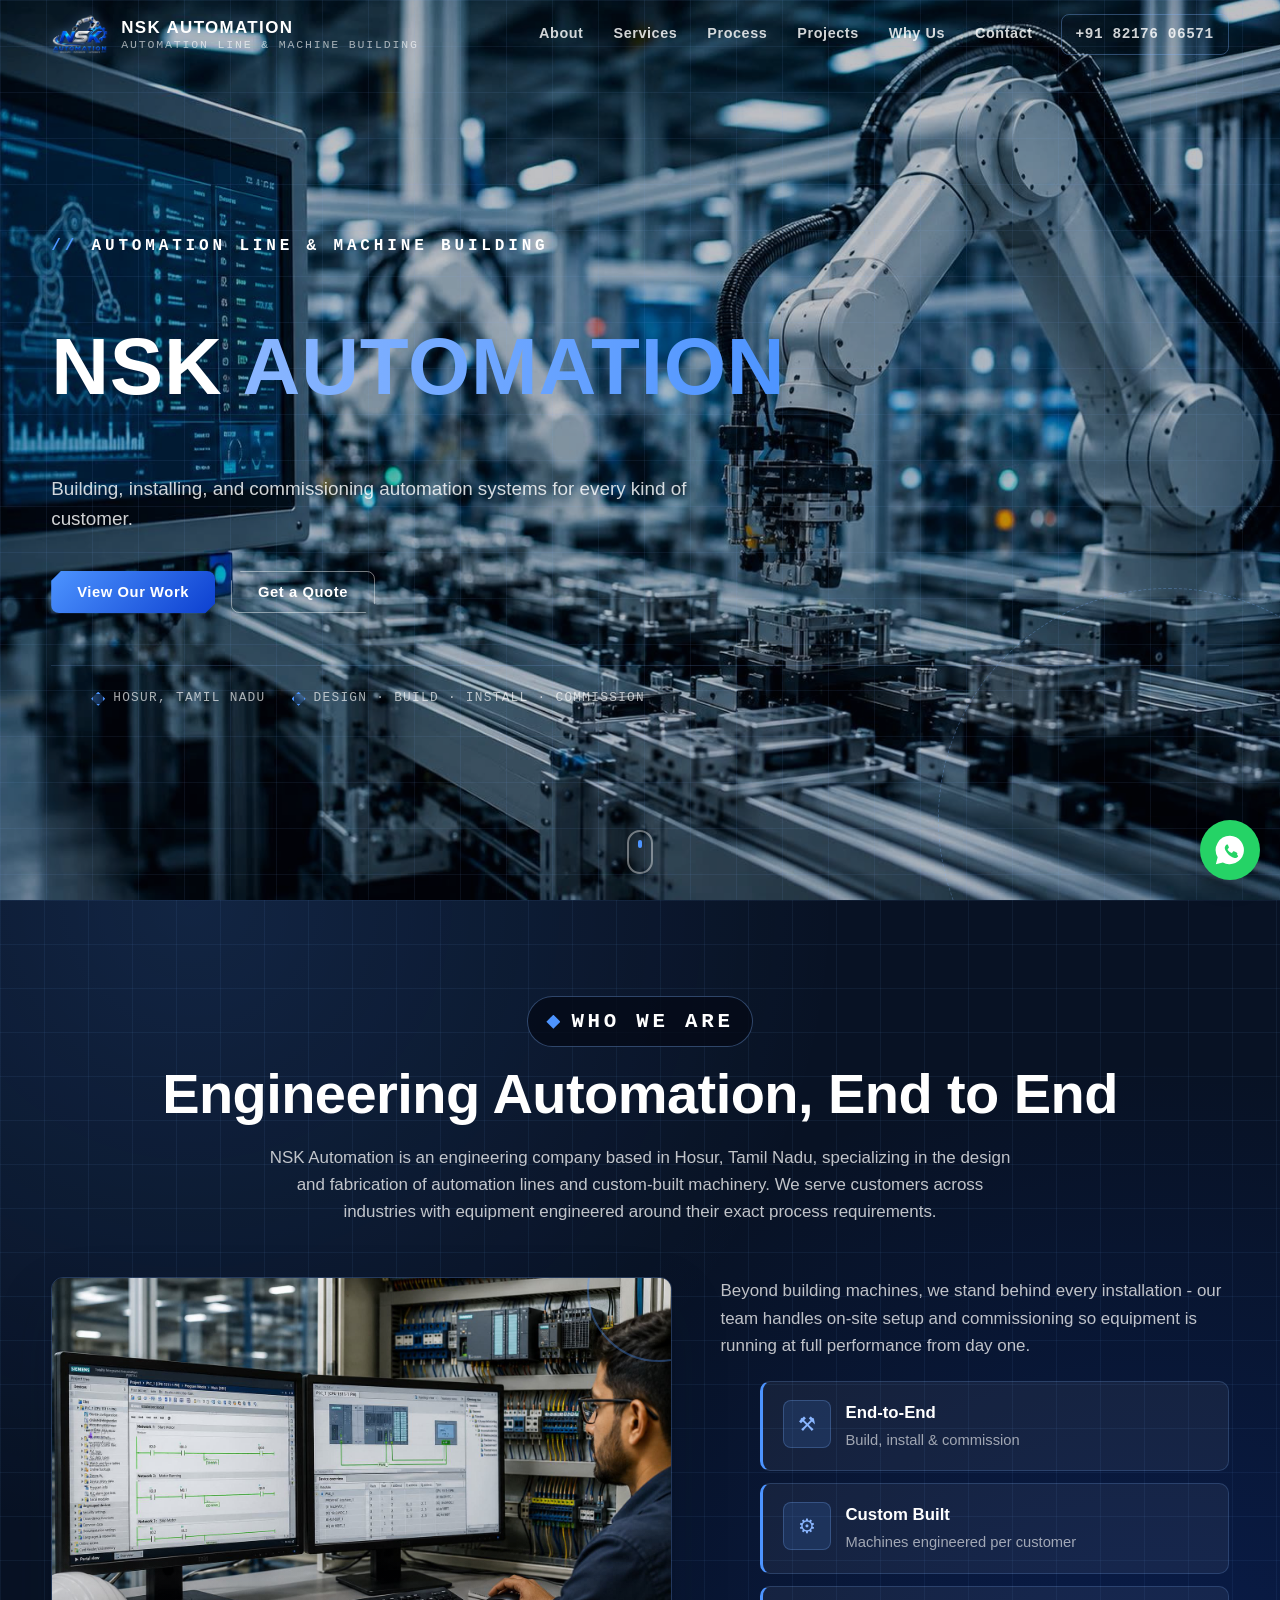
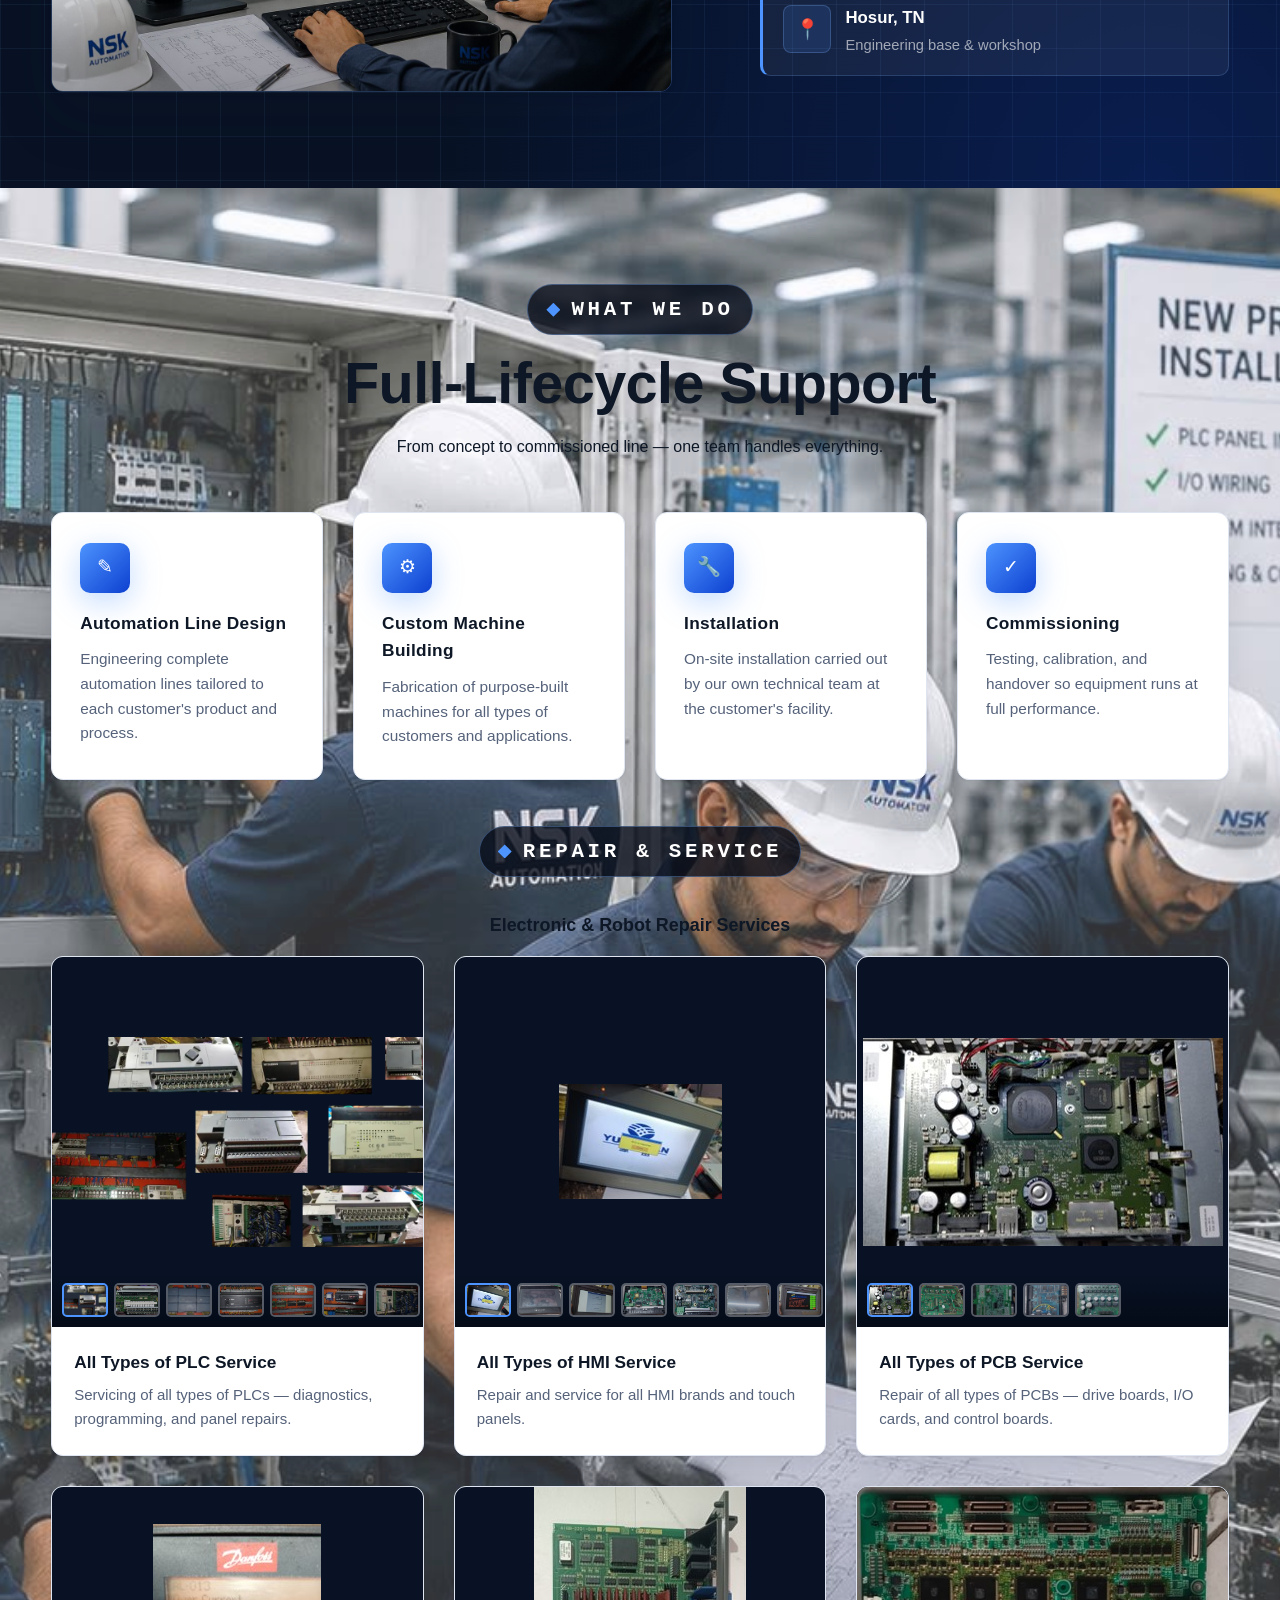
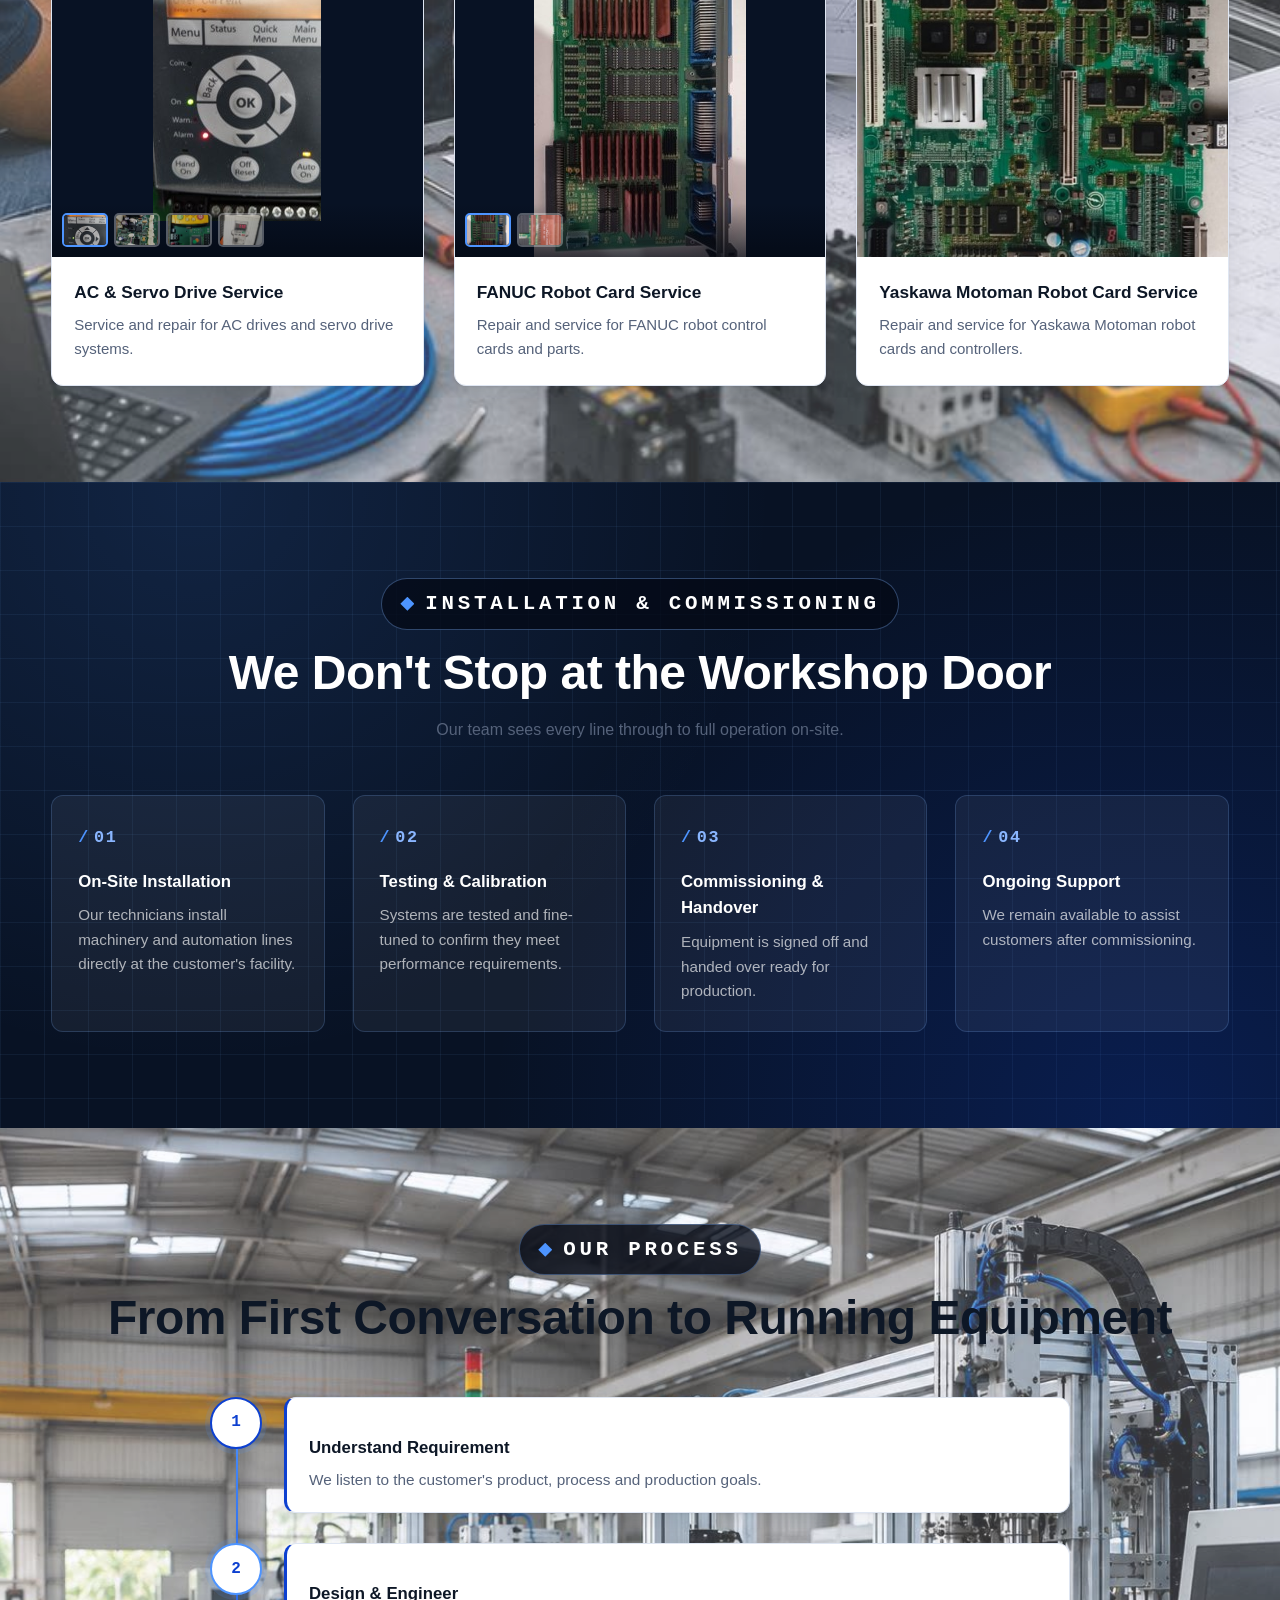
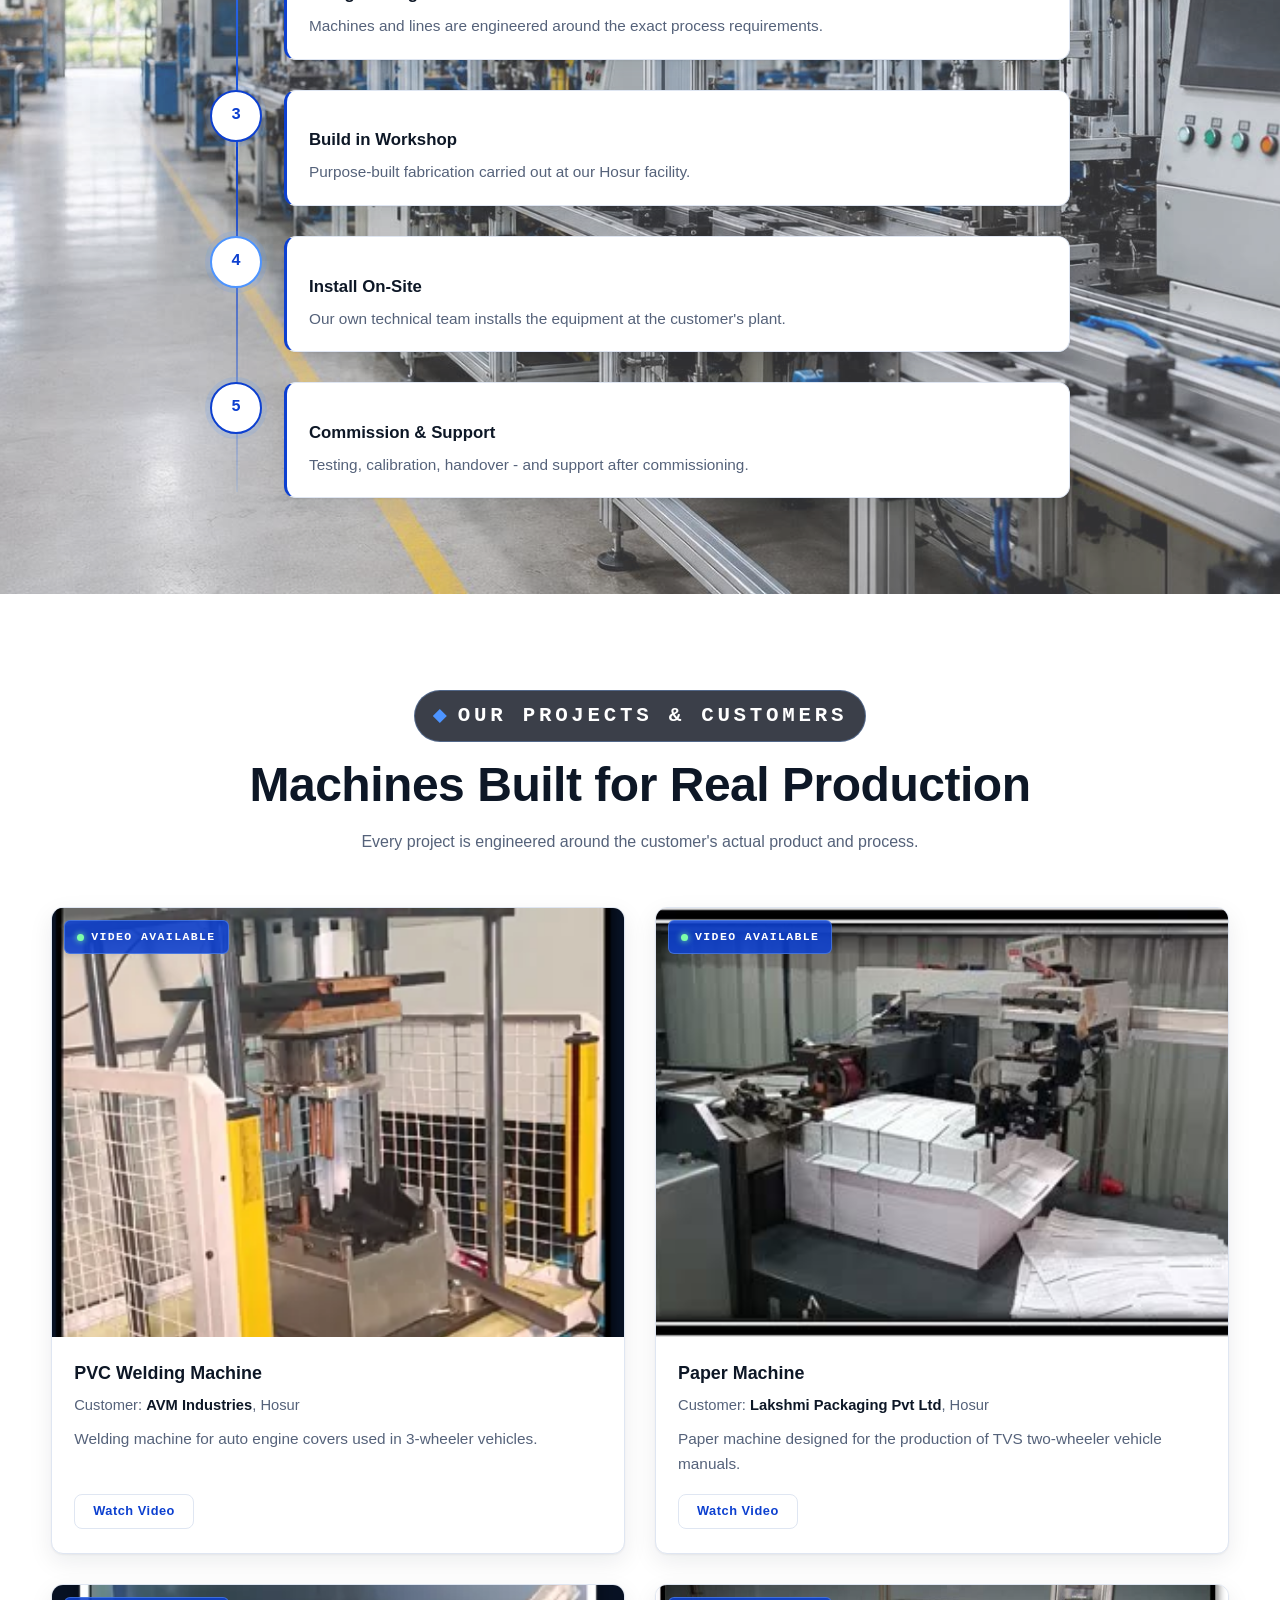
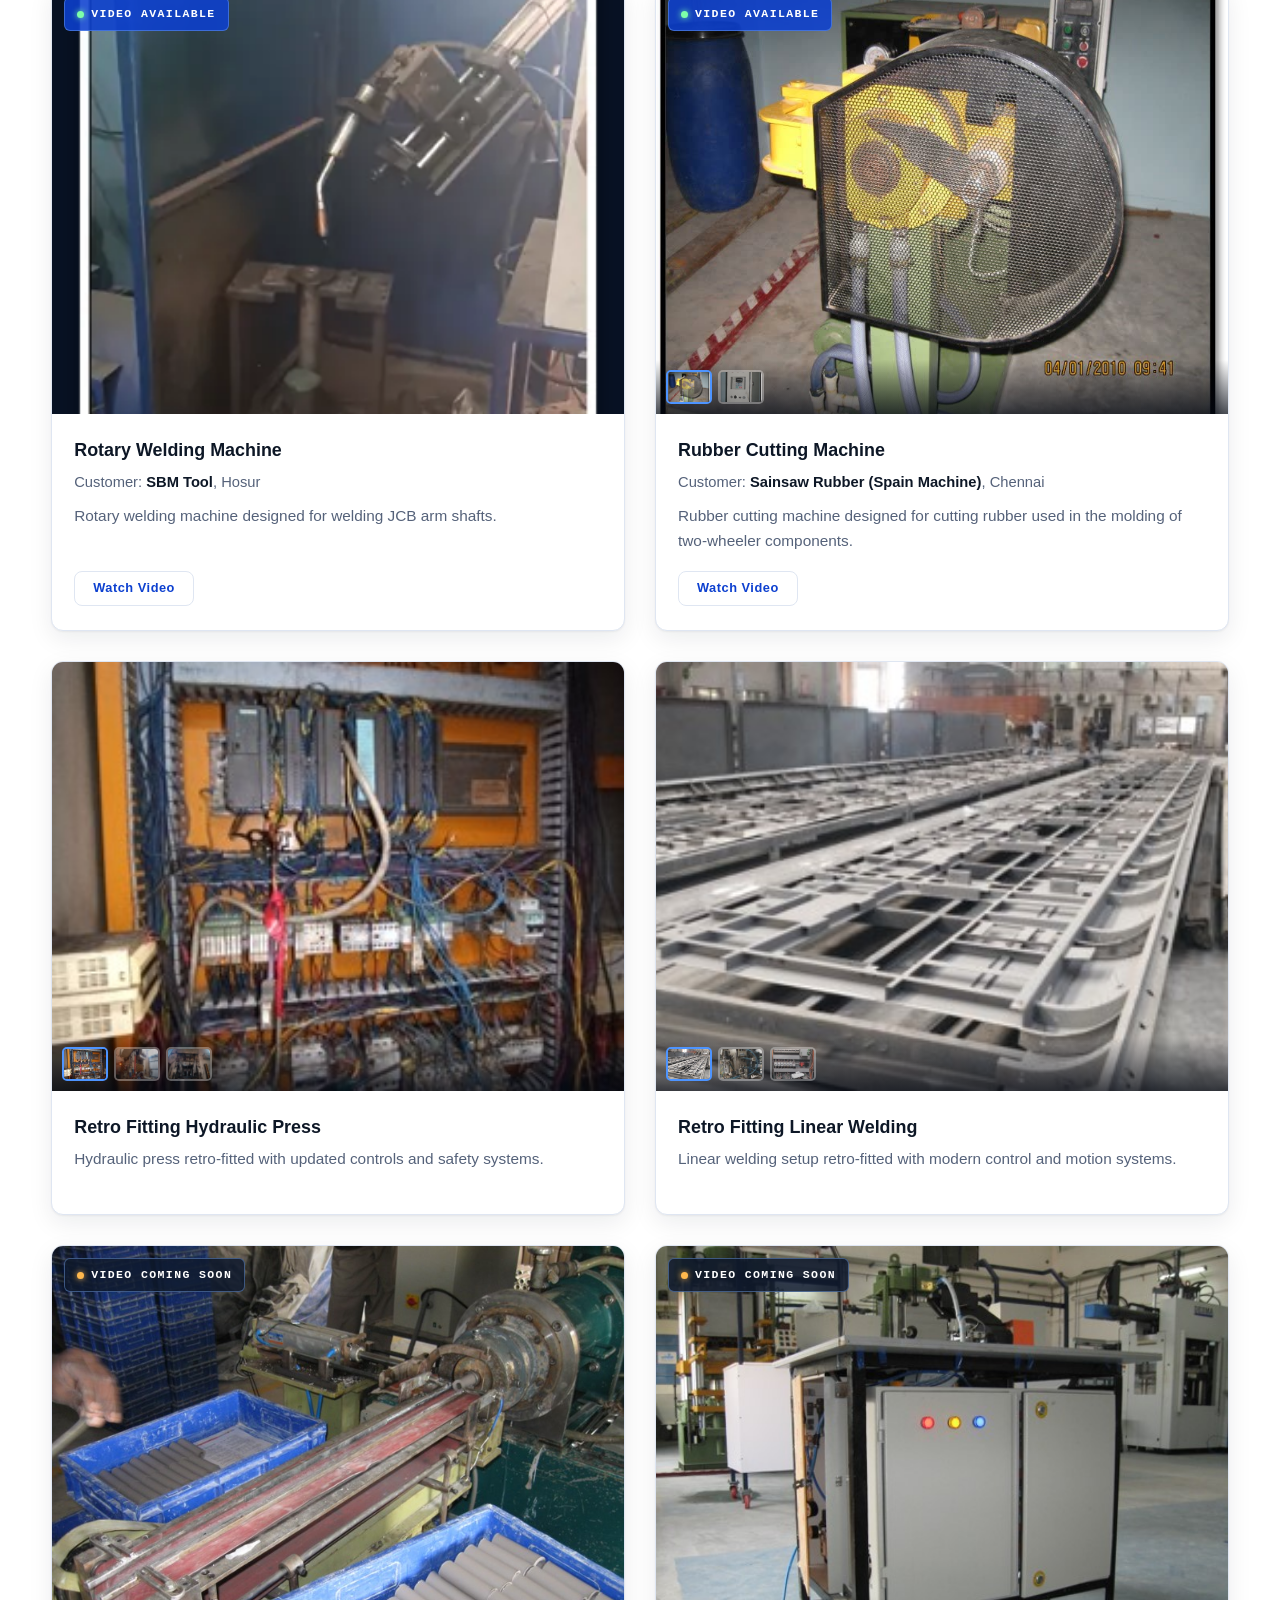
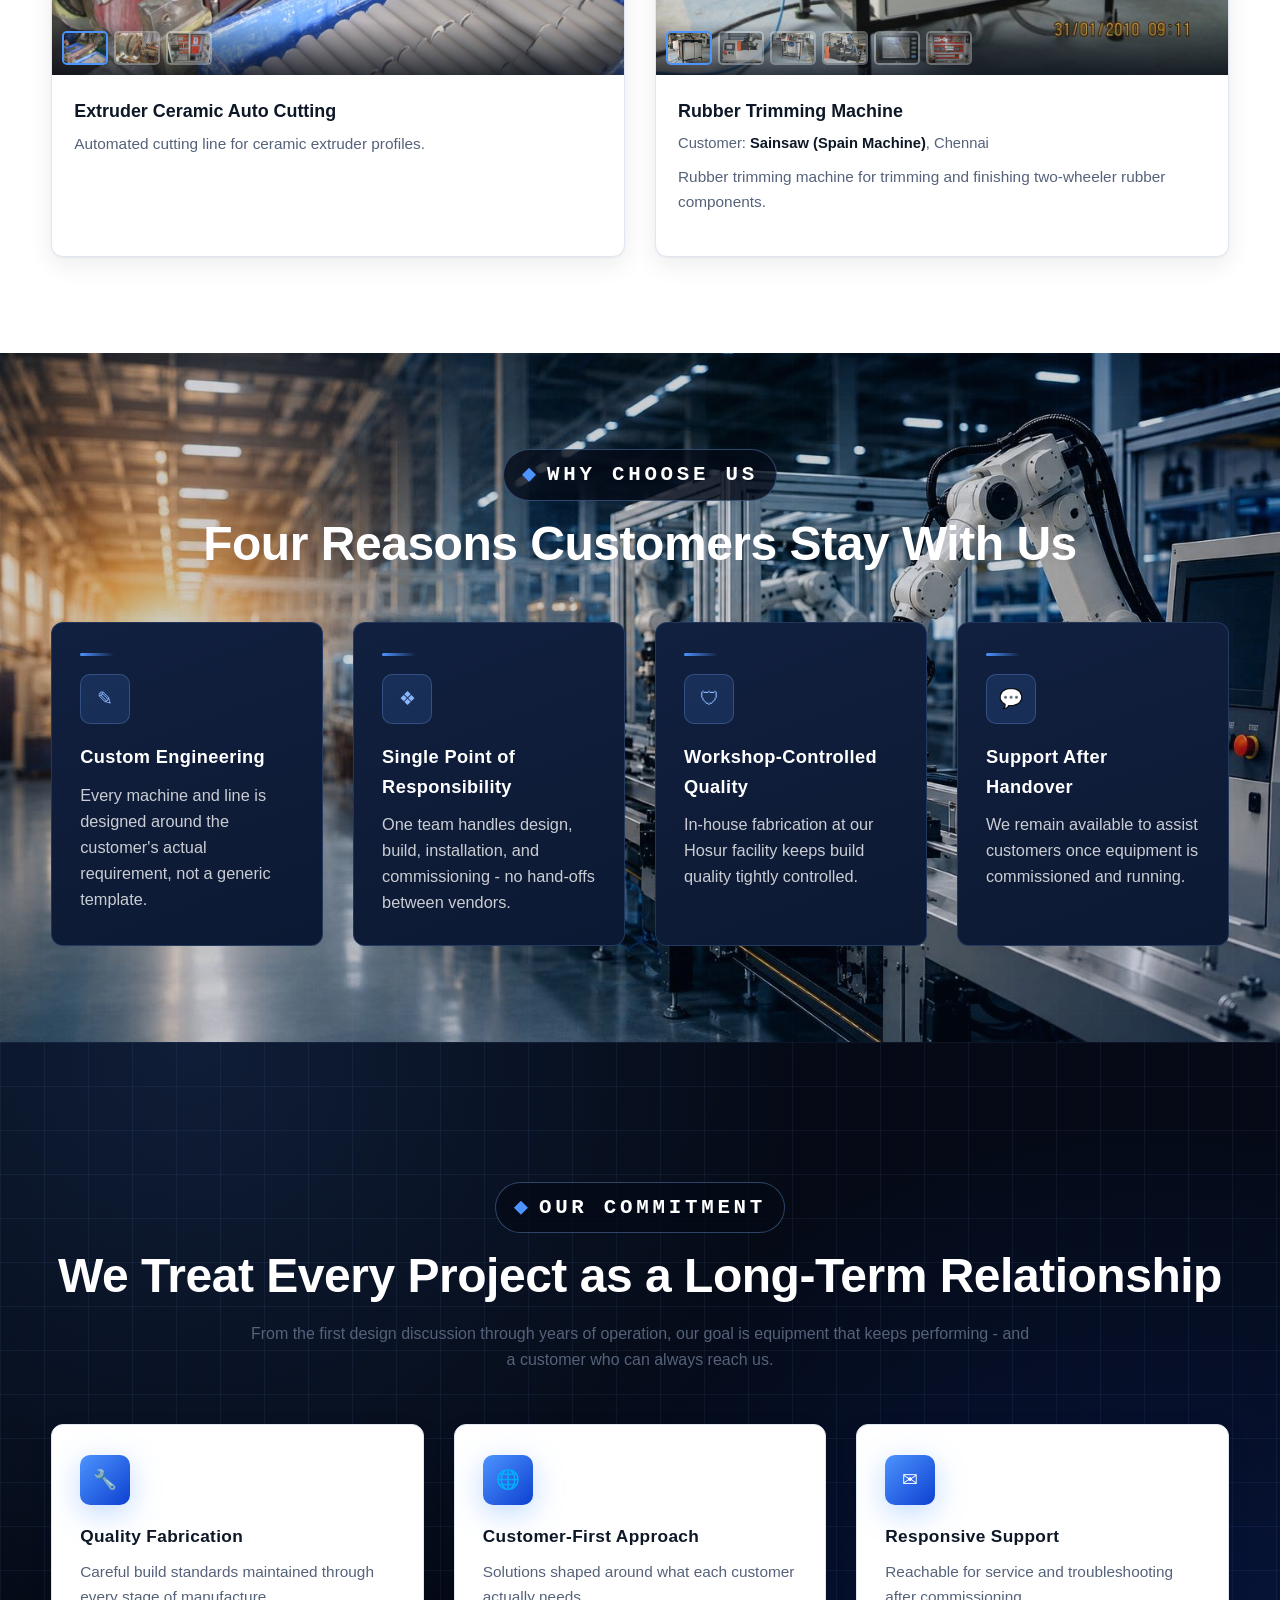
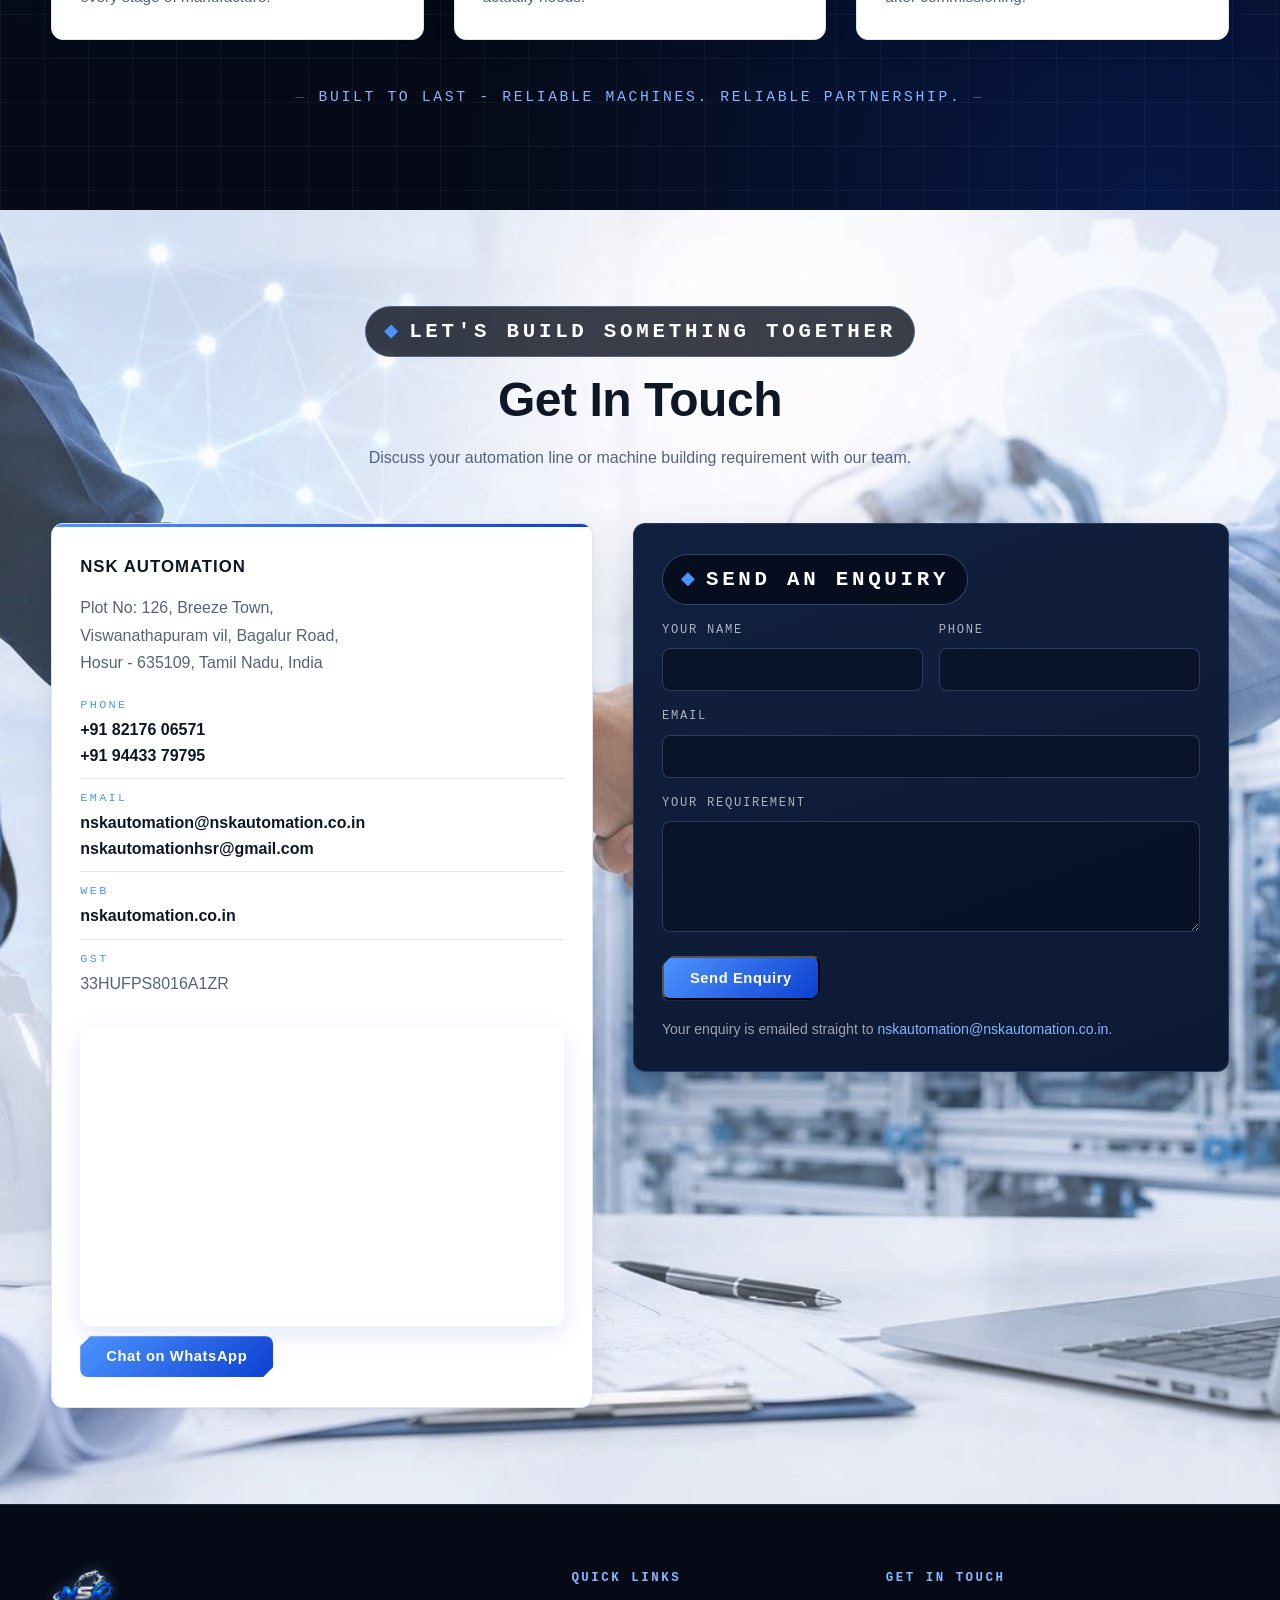
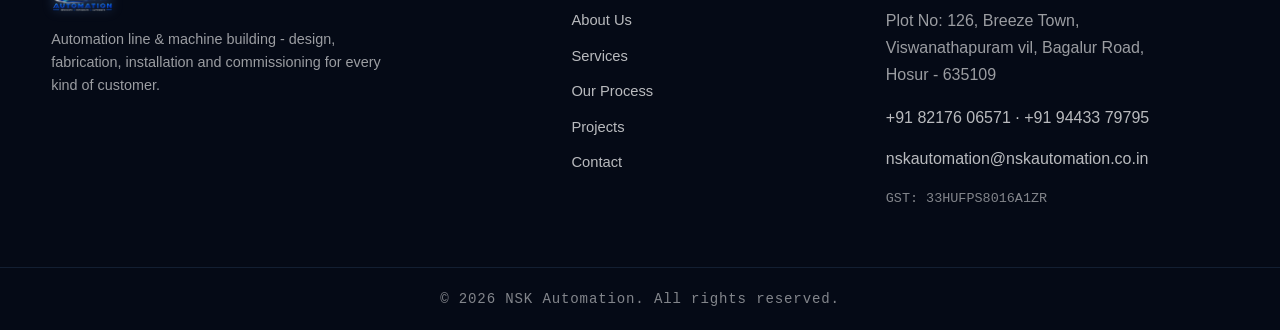
<file: index.html>
﻿<!DOCTYPE html>
<html lang="en">
<head>
  <meta charset="UTF-8">
  <meta name="viewport" content="width=device-width, initial-scale=1.0">
  <title>NSK Automation | Automation Line &amp; Machine Building - Hosur</title>
  <meta name="description" content="NSK Automation, Hosur - design, build, install and commission automation lines and custom machines: CNC &amp; robotic automation, PVC welding, rotary welding, paper machines and more.">
  <meta name="theme-color" content="#0d40d0">
  <link rel="canonical" href="https://www.nskautomation.co.in/">
  <link rel="icon" type="image/x-icon" href="favicon.ico">
  <link rel="apple-touch-icon" href="apple-touch-icon.png">
  <meta property="og:type" content="website">
  <meta property="og:title" content="NSK Automation | Automation Line &amp; Machine Building - Hosur">
  <meta property="og:description" content="NSK Automation, Hosur - design, build, install and commission automation lines and custom machines: CNC &amp; robotic automation, PVC welding, rotary welding, paper machines and more.">
  <meta property="og:image" content="https://www.nskautomation.co.in/assets/images/og-image.jpg">
  <meta property="og:url" content="https://www.nskautomation.co.in/">
  <meta property="og:site_name" content="NSK Automation">
  <meta name="twitter:card" content="summary_large_image">
  <script type="application/ld+json">
  {
    "@context": "https://schema.org",
    "@type": "LocalBusiness",
    "name": "NSK Automation",
    "url": "https://www.nskautomation.co.in",
    "logo": "https://www.nskautomation.co.in/assets/images/logo.webp",
    "description": "Automation line & machine building - design, fabrication, installation and commissioning for every kind of customer.",
    "telephone": ["+918217606571", "+919443379795"],
    "email": "nskautomation@nskautomation.co.in",
    "address": {
      "@type": "PostalAddress",
      "streetAddress": "Plot No: 126, Breeze Town, Viswanathapuram vil, Bagalur Road",
      "addressLocality": "Hosur",
      "addressRegion": "Tamil Nadu",
      "postalCode": "635109",
      "addressCountry": "IN"
    },
    "geo": {
      "@type": "GeoCoordinates",
      "latitude": "12.7365",
      "longitude": "77.8258"
    },
    "taxID": "33HUFPS8016A1ZR"
  }
  </script>
  <link rel="stylesheet" href="css/style.css">
</head>
<body>

  <!-- ============ HEADER ============ -->
  <header class="site-header" id="siteHeader">
    <div class="container header-inner">
      <a href="#home" class="brand" aria-label="NSK Automation home">
        <img class="brand-logo" src="assets/images/logo.webp" alt="NSK Automation logo">
        <span class="brand-text">
          <strong>NSK AUTOMATION</strong>
          <small>Automation Line &amp; Machine Building</small>
        </span>
      </a>
      <nav class="main-nav" id="mainNav" aria-label="Main navigation">
        <a href="#about">About</a>
        <a href="#services">Services</a>
        <a href="#process">Process</a>
        <a href="#projects">Projects</a>
        <a href="#why-us">Why Us</a>
        <a href="#contact">Contact</a>
        <a href="tel:+918217606571" class="nav-phone">+91 82176 06571</a>
      </nav>
      <button class="nav-toggle" id="navToggle" aria-label="Toggle menu">
        <span></span><span></span><span></span>
      </button>
    </div>
  </header>

  <main>

    <!-- ============ HERO ============ -->
<section class="hero" id="home">
      <img class="hero-bg" src="assets/images/hero-bg.jpg" alt="" aria-hidden="true" fetchpriority="high">
      <div class="container hero-inner">
        <p class="hero-kicker">Automation Line &amp; Machine Building</p>
        <h1 class="hero-title">NSK <span>AUTOMATION</span></h1>
        <p class="hero-sub">
          Building, installing, and commissioning automation systems for every kind of customer.
        </p>
        <div class="hero-cta">
          <a href="#projects" class="btn btn-solid">View Our Work</a>
          <a href="#contact" class="btn btn-ghost">Get a Quote</a>
        </div>
        <ul class="hero-meta">
          <li>Hosur, Tamil Nadu</li>
          <li>Design · Build · Install · Commission</li>
        </ul>
      </div>
      <a href="#about" class="hero-scroll" aria-label="Scroll down">
        <span></span>
      </a>
    </section>

    <!-- ============ ABOUT ============ -->
    <section class="section section-dark" id="about">
      <div class="container">
        <div class="section-head reveal">
          <span class="section-tag">Who We Are</span>
          <h2 class="section-title">Engineering Automation, End to End</h2>
          <p class="section-intro" style="max-width:760px;">
            NSK Automation is an engineering company based in Hosur, Tamil Nadu, specializing in the
            design and fabrication of automation lines and custom-built machinery. We serve customers
            across industries with equipment engineered around their exact process requirements.
          </p>
        </div>

        <div class="about-grid">
          <figure class="about-media reveal">
            <img src="assets/images/about-end-to-end.jpg" loading="lazy" decoding="async" alt="NSK Automation engineering automation lines end to end">
          </figure>
          <div class="about-body reveal">
            <p>
              Beyond building machines, we stand behind every installation - our team handles on-site
              setup and commissioning so equipment is running at full performance from day one.
            </p>
            <ul class="about-badges">
              <li>
                <span class="badge-icon">&#9874;</span>
                <div>
                  <strong>End-to-End</strong>
                  <small>Build, install &amp; commission</small>
                </div>
              </li>
              <li>
                <span class="badge-icon">&#9881;</span>
                <div>
                  <strong>Custom Built</strong>
                  <small>Machines engineered per customer</small>
                </div>
              </li>
              <li>
                <span class="badge-icon">&#128205;</span>
                <div>
                  <strong>Hosur, TN</strong>
                  <small>Engineering base &amp; workshop</small>
                </div>
              </li>
            </ul>
          </div>
        </div>
      </div>
    </section>

    <!-- ============ WHAT WE DO ============ -->
<section class="section section-alt" id="services">
      <img class="section-bg" src="assets/images/services-lifecycle.jpg" loading="lazy" decoding="async" alt="" aria-hidden="true">
      <div class="container">
        <div class="section-head reveal">
          <span class="section-tag">What We Do</span>
          <h2 class="section-title">Full-Lifecycle Support</h2>
          <p class="section-intro" style="max-width:760px;">
            From concept to commissioned line — one team handles everything.
          </p>
        </div>

        <div class="card-grid four">
          <article class="card reveal">
            <div class="card-icon">&#9998;</div>
            <h3>Automation Line Design</h3>
            <p>Engineering complete automation lines tailored to each customer's product and process.</p>
          </article>
          <article class="card reveal">
            <div class="card-icon">&#9881;</div>
            <h3>Custom Machine Building</h3>
            <p>Fabrication of purpose-built machines for all types of customers and applications.</p>
          </article>
          <article class="card reveal">
            <div class="card-icon">&#128295;</div>
            <h3>Installation</h3>
            <p>On-site installation carried out by our own technical team at the customer's facility.</p>
          </article>
          <article class="card reveal">
            <div class="card-icon">&#10003;</div>
            <h3>Commissioning</h3>
            <p>Testing, calibration, and handover so equipment runs at full performance.</p>
          </article>
        </div>

        <!-- Repair & Service -->
        <div class="section-subhead reveal" style="margin-top:46px;text-align:center;">
          <span class="section-tag">Repair &amp; Service</span>
          <h3 style="color:var(--ink);margin-bottom:16px;font-size:1.12rem;">Electronic &amp; Robot Repair Services</h3>
        </div>
        <div class="photo-grid">
          <!-- PLC -->
          <article class="photo-card reveal">
            <div class="photo-media">
              <img src="assets/images/services/service-plc.webp" loading="lazy" decoding="async" alt="PLC service">
              <span class="thumb-strip">
                <button class="thumb is-active" type="button" data-full="assets/images/services/service-plc.webp" aria-label="Photo 1"><img src="assets/images/services/service-plc.webp" alt="" loading="lazy"></button>
                <button class="thumb" type="button" data-full="assets/images/services/service-plc-01.jpg" aria-label="Photo 2"><img src="assets/images/services/service-plc-01.jpg" alt="" loading="lazy"></button>
                <button class="thumb" type="button" data-full="assets/images/services/service-plc-02.jpg" aria-label="Photo 3"><img src="assets/images/services/service-plc-02.jpg" alt="" loading="lazy"></button>
                <button class="thumb" type="button" data-full="assets/images/services/service-plc-03.jpg" aria-label="Photo 4"><img src="assets/images/services/service-plc-03.jpg" alt="" loading="lazy"></button>
                <button class="thumb" type="button" data-full="assets/images/services/service-plc-04.jpg" aria-label="Photo 5"><img src="assets/images/services/service-plc-04.jpg" alt="" loading="lazy"></button>
                <button class="thumb" type="button" data-full="assets/images/services/service-plc-05.jpg" aria-label="Photo 6"><img src="assets/images/services/service-plc-05.jpg" alt="" loading="lazy"></button>
                <button class="thumb" type="button" data-full="assets/images/services/service-plc-06.jpg" aria-label="Photo 7"><img src="assets/images/services/service-plc-06.jpg" alt="" loading="lazy"></button>
                <button class="thumb" type="button" data-full="assets/images/services/service-plc-07.jpg" aria-label="Photo 8"><img src="assets/images/services/service-plc-07.jpg" alt="" loading="lazy"></button>
                <button class="thumb" type="button" data-full="assets/images/services/service-plc-08.jpg" aria-label="Photo 9"><img src="assets/images/services/service-plc-08.jpg" alt="" loading="lazy"></button>
                <button class="thumb" type="button" data-full="assets/images/services/service-plc-10.jpg" aria-label="Photo 10"><img src="assets/images/services/service-plc-10.jpg" alt="" loading="lazy"></button>
              </span>
            </div>
            <div class="photo-body">
              <h3>All Types of PLC Service</h3>
              <p>Servicing of all types of PLCs — diagnostics, programming, and panel repairs.</p>
            </div>
          </article>
          <!-- HMI -->
          <article class="photo-card reveal">
            <div class="photo-media">
              <img src="assets/images/services/service-hmi-01.jpg" loading="lazy" decoding="async" alt="HMI service">
              <span class="thumb-strip">
                <button class="thumb is-active" type="button" data-full="assets/images/services/service-hmi-01.jpg" aria-label="Photo 1"><img src="assets/images/services/service-hmi-01.jpg" alt="" loading="lazy"></button>
                <button class="thumb" type="button" data-full="assets/images/services/service-hmi-02.jpg" aria-label="Photo 2"><img src="assets/images/services/service-hmi-02.jpg" alt="" loading="lazy"></button>
                <button class="thumb" type="button" data-full="assets/images/services/service-hmi-03.jpg" aria-label="Photo 3"><img src="assets/images/services/service-hmi-03.jpg" alt="" loading="lazy"></button>
                <button class="thumb" type="button" data-full="assets/images/services/service-hmi-04.jpg" aria-label="Photo 4"><img src="assets/images/services/service-hmi-04.jpg" alt="" loading="lazy"></button>
                <button class="thumb" type="button" data-full="assets/images/services/service-hmi-05.jpg" aria-label="Photo 5"><img src="assets/images/services/service-hmi-05.jpg" alt="" loading="lazy"></button>
                <button class="thumb" type="button" data-full="assets/images/services/service-hmi-06.jpg" aria-label="Photo 6"><img src="assets/images/services/service-hmi-06.jpg" alt="" loading="lazy"></button>
                <button class="thumb" type="button" data-full="assets/images/services/service-hmi-07.jpg" aria-label="Photo 7"><img src="assets/images/services/service-hmi-07.jpg" alt="" loading="lazy"></button>
                <button class="thumb" type="button" data-full="assets/images/services/service-hmi-08.jpg" aria-label="Photo 8"><img src="assets/images/services/service-hmi-08.jpg" alt="" loading="lazy"></button>
                <button class="thumb" type="button" data-full="assets/images/services/service-hmi-09.jpg" aria-label="Photo 9"><img src="assets/images/services/service-hmi-09.jpg" alt="" loading="lazy"></button>
                <button class="thumb" type="button" data-full="assets/images/services/service-hmi-10.jpg" aria-label="Photo 10"><img src="assets/images/services/service-hmi-10.jpg" alt="" loading="lazy"></button>
                <button class="thumb" type="button" data-full="assets/images/services/service-hmi-11.jpg" aria-label="Photo 11"><img src="assets/images/services/service-hmi-11.jpg" alt="" loading="lazy"></button>
              </span>
            </div>
            <div class="photo-body">
              <h3>All Types of HMI Service</h3>
              <p>Repair and service for all HMI brands and touch panels.</p>
            </div>
          </article>
          <!-- PCB -->
          <article class="photo-card reveal">
            <div class="photo-media">
              <img src="assets/images/services/service-pcb-01.jpg" loading="lazy" decoding="async" alt="PCB service">
              <span class="thumb-strip">
                <button class="thumb is-active" type="button" data-full="assets/images/services/service-pcb-01.jpg" aria-label="Photo 1"><img src="assets/images/services/service-pcb-01.jpg" alt="" loading="lazy"></button>
                <button class="thumb" type="button" data-full="assets/images/services/service-pcb-02.jpg" aria-label="Photo 2"><img src="assets/images/services/service-pcb-02.jpg" alt="" loading="lazy"></button>
                <button class="thumb" type="button" data-full="assets/images/services/service-pcb-03.jpg" aria-label="Photo 3"><img src="assets/images/services/service-pcb-03.jpg" alt="" loading="lazy"></button>
                <button class="thumb" type="button" data-full="assets/images/services/service-pcb-04.jpg" aria-label="Photo 4"><img src="assets/images/services/service-pcb-04.jpg" alt="" loading="lazy"></button>
                <button class="thumb" type="button" data-full="assets/images/services/service-pcb-05.jpg" aria-label="Photo 5"><img src="assets/images/services/service-pcb-05.jpg" alt="" loading="lazy"></button>
              </span>
            </div>
            <div class="photo-body">
              <h3>All Types of PCB Service</h3>
              <p>Repair of all types of PCBs — drive boards, I/O cards, and control boards.</p>
            </div>
          </article>
          <!-- Drive -->
          <article class="photo-card reveal">
            <div class="photo-media">
              <img src="assets/images/services/service-drive-01.jpg" loading="lazy" decoding="async" alt="AC and DC servo drive service">
              <span class="thumb-strip">
                <button class="thumb is-active" type="button" data-full="assets/images/services/service-drive-01.jpg" aria-label="Photo 1"><img src="assets/images/services/service-drive-01.jpg" alt="" loading="lazy"></button>
                <button class="thumb" type="button" data-full="assets/images/services/service-drive-02.jpg" aria-label="Photo 2"><img src="assets/images/services/service-drive-02.jpg" alt="" loading="lazy"></button>
                <button class="thumb" type="button" data-full="assets/images/services/service-drive-03.jpg" aria-label="Photo 3"><img src="assets/images/services/service-drive-03.jpg" alt="" loading="lazy"></button>
                <button class="thumb" type="button" data-full="assets/images/services/service-drive-04.jpg" aria-label="Photo 4"><img src="assets/images/services/service-drive-04.jpg" alt="" loading="lazy"></button>
              </span>
            </div>
            <div class="photo-body">
              <h3>AC &amp; Servo Drive Service</h3>
              <p>Service and repair for AC drives and servo drive systems.</p>
            </div>
          </article>
          <!-- FANUC -->
          <article class="photo-card reveal">
            <div class="photo-media">
              <img src="assets/images/services/service-fanuc-01.jpg" loading="lazy" decoding="async" alt="FANUC robot card service">
              <span class="thumb-strip">
                <button class="thumb is-active" type="button" data-full="assets/images/services/service-fanuc-01.jpg" aria-label="Photo 1"><img src="assets/images/services/service-fanuc-01.jpg" alt="" loading="lazy"></button>
                <button class="thumb" type="button" data-full="assets/images/services/service-fanuc-02.jpg" aria-label="Photo 2"><img src="assets/images/services/service-fanuc-02.jpg" alt="" loading="lazy"></button>
              </span>
            </div>
            <div class="photo-body">
              <h3>FANUC Robot Card Service</h3>
              <p>Repair and service for FANUC robot control cards and parts.</p>
            </div>
          </article>
          <!-- Yaskawa -->
          <article class="photo-card reveal">
            <div class="photo-media">
              <img src="assets/images/services/service-yaskawa.jpg" loading="lazy" decoding="async" alt="Yaskawa Motoman robot card service">
            </div>
            <div class="photo-body">
              <h3>Yaskawa Motoman Robot Card Service</h3>
              <p>Repair and service for Yaskawa Motoman robot cards and controllers.</p>
            </div>
          </article>
        </div>

      </div>
    </section>

    <!-- ============ INSTALLATION & COMMISSIONING ============ -->
<section class="section steps-band" id="installation">
      <div class="container">
        <div class="section-head reveal">
          <span class="section-tag">Installation &amp; Commissioning</span>
          <h2 class="section-title">We Don't Stop at the Workshop Door</h2>
          <p class="section-intro" style="max-width:760px;">
            Our team sees every line through to full operation on-site.
          </p>
        </div>
        <ol class="steps list-none four">
          <li class="step reveal">
            <span class="step-num">01</span>
            <h3>On-Site Installation</h3>
            <p>Our technicians install machinery and automation lines directly at the customer's facility.</p>
          </li>
          <li class="step reveal">
            <span class="step-num">02</span>
            <h3>Testing &amp; Calibration</h3>
            <p>Systems are tested and fine-tuned to confirm they meet performance requirements.</p>
          </li>
          <li class="step reveal">
            <span class="step-num">03</span>
            <h3>Commissioning &amp; Handover</h3>
            <p>Equipment is signed off and handed over ready for production.</p>
          </li>
          <li class="step reveal">
            <span class="step-num">04</span>
            <h3>Ongoing Support</h3>
            <p>We remain available to assist customers after commissioning.</p>
          </li>
        </ol>
      </div>
    </section>

    <!-- ============ OUR PROCESS ============ -->
<section class="section section-alt" id="process">
      <img class="section-bg" src="assets/images/process-journey.jpg" loading="lazy" decoding="async" alt="" aria-hidden="true">
      <div class="container">
        <div class="section-head reveal">
          <span class="section-tag">Our Process</span>
          <h2 class="section-title">From First Conversation to Running Equipment</h2>
        </div>
        <ol class="timeline list-none">
          <li class="timeline-item reveal">
            <span class="tl-num">1</span>
            <div class="tl-card">
              <h3>Understand Requirement</h3>
              <p>We listen to the customer's product, process and production goals.</p>
            </div>
          </li>
          <li class="timeline-item reveal">
            <span class="tl-num">2</span>
            <div class="tl-card">
              <h3>Design &amp; Engineer</h3>
              <p>Machines and lines are engineered around the exact process requirements.</p>
            </div>
          </li>
          <li class="timeline-item reveal">
            <span class="tl-num">3</span>
            <div class="tl-card">
              <h3>Build in Workshop</h3>
              <p>Purpose-built fabrication carried out at our Hosur facility.</p>
            </div>
          </li>
          <li class="timeline-item reveal">
            <span class="tl-num">4</span>
            <div class="tl-card">
              <h3>Install On-Site</h3>
              <p>Our own technical team installs the equipment at the customer's plant.</p>
            </div>
          </li>
          <li class="timeline-item reveal">
            <span class="tl-num">5</span>
            <div class="tl-card">
              <h3>Commission &amp; Support</h3>
              <p>Testing, calibration, handover - and support after commissioning.</p>
            </div>
          </li>
        </ol>
      </div>
    </section>

    <!-- ============ PROJECTS ============ -->
    <section class="section" id="projects">
      <div class="container">
        <div class="section-head reveal">
          <span class="section-tag">Our Projects &amp; Customers</span>
          <h2 class="section-title">Machines Built for Real Production</h2>
          <p class="section-intro" style="max-width:760px;">
            Every project is engineered around the customer's actual product and process.
          </p>
        </div>

        <div class="project-grid">

          <!-- PVC Welding Machine -->
          <article class="project reveal">
            <div class="project-media">
              <img src="assets/images/pvc-welding-machine.webp" loading="lazy" decoding="async" alt="PVC welding machine for AVM Industries, Hosur">
              <span class="project-status">Video available</span>
            </div>
            <div class="project-body">
              <h3>PVC Welding Machine</h3>
              <p class="project-customer">Customer: <strong>AVM Industries</strong>, Hosur</p>
              <p>Welding machine for auto engine covers used in 3-wheeler vehicles.</p>
              <button class="btn btn-outline btn-sm" type="button"
                      data-video="assets/videos/pvc-welding-01.mp4;assets/videos/pvc-welding-02.mp4;assets/videos/pvc-welding-03.mp4"
                      data-variants="Clip 1;Clip 2;Clip 3">Watch Video</button>
            </div>
          </article>

<!-- Paper Machine -->
          <article class="project reveal">
            <div class="project-media">
              <img src="assets/images/paper-machine.jpg" loading="lazy" decoding="async" alt="Paper machine for Lakshmi Packaging Pvt Ltd">
              <span class="project-status">Video available</span>
            </div>
            <div class="project-body">
              <h3>Paper Machine</h3>
              <p class="project-customer">Customer: <strong>Lakshmi Packaging Pvt Ltd</strong>, Hosur</p>
              <p>Paper machine designed for the production of TVS two-wheeler vehicle manuals.</p>
              <button class="btn btn-outline btn-sm" type="button"
                      data-video="assets/videos/paper-machine.mp4">Watch Video</button>
            </div>
          </article>

          <!-- Rotary Welding Machine -->
          <article class="project reveal">
            <div class="project-media">
              <img src="assets/images/rotary-welding-machine.webp" loading="lazy" decoding="async" alt="Rotary welding machine for SBM Tool">
              <span class="project-status">Video available</span>
            </div>
            <div class="project-body">
              <h3>Rotary Welding Machine</h3>
              <p class="project-customer">Customer: <strong>SBM Tool</strong>, Hosur</p>
              <p>Rotary welding machine designed for welding JCB arm shafts.</p>
              <button class="btn btn-outline btn-sm" type="button"
                      data-video="assets/videos/rotary-welding.mp4">Watch Video</button>
            </div>
          </article>

<!-- Rubber Cutting Machine -->
          <article class="project reveal">
            <div class="project-media">
              <img src="assets/images/rubber-cutting-01.jpg" loading="lazy" decoding="async" alt="Rubber cutting machine for Sainsaw Rubber, Chennai">
              <span class="project-status">Video available</span>
              <span class="thumb-strip">
                <button class="thumb is-active" type="button" data-full="assets/images/rubber-cutting-01.jpg" aria-label="Photo 1"><img src="assets/images/rubber-cutting-01.jpg" alt="" loading="lazy"></button>
                <button class="thumb" type="button" data-full="assets/images/rubber-cutting-02.jpg" aria-label="Photo 2"><img src="assets/images/rubber-cutting-02.jpg" alt="" loading="lazy"></button>
              </span>
            </div>
            <div class="project-body">
              <h3>Rubber Cutting Machine</h3>
              <p class="project-customer">Customer: <strong>Sainsaw Rubber (Spain Machine)</strong>, Chennai</p>
              <p>Rubber cutting machine designed for cutting rubber used in the molding of two-wheeler components.</p>
              <button class="btn btn-outline btn-sm" type="button"
                      data-video="assets/videos/rubber-cutting.mp4">Watch Video</button>
            </div>
          </article>

          <!-- Retro Fitting Hydraulic Press -->
          <article class="project reveal">
            <div class="project-media">
              <img src="assets/images/retro-press-01.jpg" loading="lazy" decoding="async" alt="Retro fitting hydraulic press">
              <span class="thumb-strip">
                <button class="thumb is-active" type="button" data-full="assets/images/retro-press-01.jpg" aria-label="Photo 1"><img src="assets/images/retro-press-01.jpg" alt="" loading="lazy"></button>
                <button class="thumb" type="button" data-full="assets/images/retro-press-02.jpg" aria-label="Photo 2"><img src="assets/images/retro-press-02.jpg" alt="" loading="lazy"></button>
                <button class="thumb" type="button" data-full="assets/images/retro-press-03.jpg" aria-label="Photo 3"><img src="assets/images/retro-press-03.jpg" alt="" loading="lazy"></button>
              </span>
            </div>
            <div class="project-body">
              <h3>Retro Fitting Hydraulic Press</h3>
              <p>Hydraulic press retro-fitted with updated controls and safety systems.</p>
            </div>
          </article>

          <!-- Retro Fitting Linear Welding -->
          <article class="project reveal">
            <div class="project-media">
              <img src="assets/images/retro-welding-01.jpg" loading="lazy" decoding="async" alt="Retro fitting linear welding">
              <span class="thumb-strip">
                <button class="thumb is-active" type="button" data-full="assets/images/retro-welding-01.jpg" aria-label="Photo 1"><img src="assets/images/retro-welding-01.jpg" alt="" loading="lazy"></button>
                <button class="thumb" type="button" data-full="assets/images/retro-welding-02.jpg" aria-label="Photo 2"><img src="assets/images/retro-welding-02.jpg" alt="" loading="lazy"></button>
                <button class="thumb" type="button" data-full="assets/images/retro-welding-03.jpg" aria-label="Photo 3"><img src="assets/images/retro-welding-03.jpg" alt="" loading="lazy"></button>
              </span>
            </div>
            <div class="project-body">
              <h3>Retro Fitting Linear Welding</h3>
              <p>Linear welding setup retro-fitted with modern control and motion systems.</p>
            </div>
          </article>

          <!-- Extruder Ceramic Auto Cutting -->
          <article class="project reveal">
            <div class="project-media">
              <img src="assets/images/extruder-01.jpg" loading="lazy" decoding="async" alt="Extruder ceramic auto cutting">
              <span class="project-status badge-soon">Video coming soon</span>
              <span class="thumb-strip">
                <button class="thumb is-active" type="button" data-full="assets/images/extruder-01.jpg" aria-label="Photo 1"><img src="assets/images/extruder-01.jpg" alt="" loading="lazy"></button>
                <button class="thumb" type="button" data-full="assets/images/extruder-02.jpg" aria-label="Photo 2"><img src="assets/images/extruder-02.jpg" alt="" loading="lazy"></button>
                <button class="thumb" type="button" data-full="assets/images/extruder-03.jpg" aria-label="Photo 3"><img src="assets/images/extruder-03.jpg" alt="" loading="lazy"></button>
              </span>
            </div>
            <div class="project-body">
              <h3>Extruder Ceramic Auto Cutting</h3>
              <p>Automated cutting line for ceramic extruder profiles.</p>
            </div>
          </article>

          <!-- Rubber Trimming Machine - Sainsaw, Spain -->
          <article class="project reveal">
            <div class="project-media">
              <img src="assets/images/rubber-trimming-01.jpg" loading="lazy" decoding="async" alt="Rubber trimming machine, Sainsaw (Spain machine)">
              <span class="project-status badge-soon">Video coming soon</span>
              <span class="thumb-strip">
                <button class="thumb is-active" type="button" data-full="assets/images/rubber-trimming-01.jpg" aria-label="Photo 1"><img src="assets/images/rubber-trimming-01.jpg" alt="" loading="lazy"></button>
                <button class="thumb" type="button" data-full="assets/images/rubber-trimming-02.jpg" aria-label="Photo 2"><img src="assets/images/rubber-trimming-02.jpg" alt="" loading="lazy"></button>
                <button class="thumb" type="button" data-full="assets/images/rubber-trimming-03.jpg" aria-label="Photo 3"><img src="assets/images/rubber-trimming-03.jpg" alt="" loading="lazy"></button>
                <button class="thumb" type="button" data-full="assets/images/rubber-trimming-04.jpg" aria-label="Photo 4"><img src="assets/images/rubber-trimming-04.jpg" alt="" loading="lazy"></button>
                <button class="thumb" type="button" data-full="assets/images/rubber-trimming-05.jpg" aria-label="Photo 5"><img src="assets/images/rubber-trimming-05.jpg" alt="" loading="lazy"></button>
                <button class="thumb" type="button" data-full="assets/images/rubber-trimming-06.jpg" aria-label="Photo 6"><img src="assets/images/rubber-trimming-06.jpg" alt="" loading="lazy"></button>
              </span>
            </div>
            <div class="project-body">
              <h3>Rubber Trimming Machine</h3>
              <p class="project-customer">Customer: <strong>Sainsaw (Spain Machine)</strong>, Chennai</p>
              <p>Rubber trimming machine for trimming and finishing two-wheeler rubber components.</p>
            </div>
          </article>

</div>
      </div>
    </section>

    <!-- ============ WHY US ============ -->
<section class="section section-dark" id="why-us">
      <img class="section-bg" src="assets/images/whyus-reasons.jpg" loading="lazy" decoding="async" alt="" aria-hidden="true">
      <div class="container">
        <div class="section-head reveal">
          <span class="section-tag">Why Choose Us</span>
          <h2 class="section-title">Four Reasons Customers Stay With Us</h2>
        </div>
        <div class="card-grid four">
          <article class="card card-dark reveal">
            <div class="card-icon">&#9998;</div>
            <h3>Custom Engineering</h3>
            <p>Every machine and line is designed around the customer's actual requirement, not a generic template.</p>
          </article>
          <article class="card card-dark reveal">
            <div class="card-icon">&#10070;</div>
            <h3>Single Point of Responsibility</h3>
            <p>One team handles design, build, installation, and commissioning - no hand-offs between vendors.</p>
          </article>
          <article class="card card-dark reveal">
            <div class="card-icon">&#128737;</div>
            <h3>Workshop-Controlled Quality</h3>
            <p>In-house fabrication at our Hosur facility keeps build quality tightly controlled.</p>
          </article>
          <article class="card card-dark reveal">
            <div class="card-icon">&#128172;</div>
            <h3>Support After Handover</h3>
            <p>We remain available to assist customers once equipment is commissioned and running.</p>
          </article>
        </div>
      </div>
    </section>

    <!-- ============ BUILT TO LAST ============ -->
    <section class="commitment">
      <div class="container">
        <div class="section-head reveal">
          <span class="section-tag">Our Commitment</span>
          <h2 class="section-title">We Treat Every Project as a Long-Term Relationship</h2>
          <p class="section-intro" style="max-width:780px;">
            From the first design discussion through years of operation, our goal is equipment that keeps
            performing - and a customer who can always reach us.
          </p>
        </div>
        <div class="card-grid three">
          <article class="card reveal">
            <div class="card-icon">&#128295;</div>
            <h3>Quality Fabrication</h3>
            <p>Careful build standards maintained through every stage of manufacture.</p>
          </article>
          <article class="card reveal">
            <div class="card-icon">&#127760;</div>
            <h3>Customer-First Approach</h3>
            <p>Solutions shaped around what each customer actually needs.</p>
          </article>
          <article class="card reveal">
            <div class="card-icon">&#9993;</div>
            <h3>Responsive Support</h3>
            <p>Reachable for service and troubleshooting after commissioning.</p>
          </article>
        </div>
        <p class="commitment-strap">Built to Last - Reliable machines. Reliable partnership.</p>
      </div>
    </section>

    <!-- ============ CONTACT ============ -->
<section class="section section-alt" id="contact">
      <img class="section-bg" src="assets/images/contact-get-in-touch.jpg" loading="lazy" decoding="async" alt="" aria-hidden="true">
      <div class="container">
        <div class="section-head reveal">
          <span class="section-tag">Let's Build Something Together</span>
          <h2 class="section-title">Get In Touch</h2>
          <p class="section-intro" style="max-width:680px;">
            Discuss your automation line or machine building requirement with our team.
          </p>
        </div>

        <div class="contact-grid">
          <div class="contact-info reveal">
            <h3>NSK AUTOMATION</h3>
            <address>
              Plot No: 126, Breeze Town,<br>
              Viswanathapuram vil, Bagalur Road,<br>
              Hosur - 635109, Tamil Nadu, India
            </address>
            <ul class="contact-list list-none">
              <li>
                <span class="ci-label">Phone</span>
                <a href="tel:+918217606571">+91 82176 06571</a><br>
                <a href="tel:+919443379795">+91 94433 79795</a>
              </li>
              <li>
                <span class="ci-label">Email</span>
                <a href="mailto:nskautomation@nskautomation.co.in">nskautomation@nskautomation.co.in</a><br>
                <a href="mailto:nskautomationhsr@gmail.com">nskautomationhsr@gmail.com</a>
              </li>
              <li>
                <span class="ci-label">Web</span>
                <a href="https://nskautomation.co.in" target="_blank" rel="noopener">nskautomation.co.in</a>
              </li>
              <li>
                <span class="ci-label">GST</span>
                <span>33HUFPS8016A1ZR</span>
              </li>
            </ul>
            <div class="contact-map">
              <iframe src="https://maps.google.com/maps?q=Plot+No+126,+Breeze+Town,+Viswanathapuram+vil,+Bagalur+Road,+Hosur+635109&t=&z=15&output=embed" width="100%" height="300" style="border:0;" allowfullscreen="" loading="lazy" referrerpolicy="no-referrer-when-downgrade" title="NSK Automation location on Google Maps"></iframe>
            </div>
            <a class="btn btn-solid btn-whatsapp" href="https://wa.me/918217606571?text=Hello%20NSK%20Automation%2C%20I%27d%20like%20to%20discuss%20an%20automation%20requirement."
               target="_blank" rel="noopener">Chat on WhatsApp</a>
          </div>

<form class="contact-form reveal" id="contactForm">
            <span class="section-tag">Send an Enquiry</span>
            <div class="form-field" style="display:none;">
              <label for="f-honey" aria-hidden="true">Leave this field empty</label>
              <input type="text" id="f-honey" name="_honey" tabindex="-1" autocomplete="off" aria-hidden="true">
            </div>
            <div class="form-row">
              <div class="form-field">
                <label for="f-name">Your Name</label>
                <input type="text" id="f-name" name="name" autocomplete="name" required>
              </div>
              <div class="form-field">
                <label for="f-phone">Phone</label>
                <input type="tel" id="f-phone" name="phone" autocomplete="tel">
              </div>
            </div>
            <div class="form-field">
              <label for="f-email">Email</label>
              <input type="email" id="f-email" name="email" autocomplete="email" required>
            </div>
            <div class="form-field">
              <label for="f-msg">Your Requirement</label>
              <textarea id="f-msg" name="message" rows="5" required></textarea>
            </div>
            <button type="submit" class="btn btn-solid" id="f-send">Send Enquiry</button>
            <p class="form-status" id="formStatus" role="status" aria-live="polite" hidden></p>
            <p class="form-note">
              Your enquiry is emailed straight to
              <a href="mailto:nskautomation@nskautomation.co.in">nskautomation@nskautomation.co.in</a>.
            </p>
          </form>
        </div>
      </div>
    </section>

  </main>

  <!-- ============ FOOTER ============ -->
  <footer class="site-footer">
    <div class="container footer-grid">
      <div class="footer-brand">
        <img class="brand-logo footer-logo" src="assets/images/logo.webp" loading="lazy" decoding="async" alt="NSK Automation logo">
        <p>
          Automation line &amp; machine building - design, fabrication, installation and commissioning for
          every kind of customer.
        </p>
      </div>
      <div>
        <h4>Quick Links</h4>
        <ul class="list-none">
          <li><a href="#about">About Us</a></li>
          <li><a href="#services">Services</a></li>
          <li><a href="#process">Our Process</a></li>
          <li><a href="#projects">Projects</a></li>
          <li><a href="#contact">Contact</a></li>
        </ul>
      </div>
      <div>
        <h4>Get in Touch</h4>
        <address>
          Plot No: 126, Breeze Town,<br>
          Viswanathapuram vil, Bagalur Road,<br>
          Hosur - 635109
        </address>
        <p><a href="tel:+918217606571">+91 82176 06571</a> · <a href="tel:+919443379795">+91 94433 79795</a></p>
        <p><a href="mailto:nskautomation@nskautomation.co.in">nskautomation@nskautomation.co.in</a></p>
        <p class="gst">GST: 33HUFPS8016A1ZR</p>
      </div>
    </div>
    <div class="footer-bottom">
      <div class="container">
        &copy; <span id="year"></span> NSK Automation. All rights reserved.
      </div>
    </div>
  </footer>

  <!-- ============ VIDEO MODAL ============ -->
  <div class="video-modal" id="videoModal" role="dialog" aria-modal="true" aria-label="Project video" hidden>
    <div class="video-modal-backdrop" data-close-modal></div>
    <div class="video-modal-box">
      <button class="video-modal-close" type="button" data-close-modal aria-label="Close video">&#10005;</button>
      <video id="modalVideo" controls playsinline preload="none"></video>
      <div class="video-variants" id="videoVariants" hidden>
        <span class="vv-label">Clips:</span>
        <div class="vv-buttons"></div>
      </div>
    </div>
  </div>

<a class="wa-fab" href="https://wa.me/918217606571?text=Hello%20NSK%20Automation%2C%20I%27d%20like%20to%20discuss%20an%20automation%20requirement."
   target="_blank" rel="noopener" aria-label="Chat with NSK Automation on WhatsApp">
  <svg viewBox="0 0 24 24" aria-hidden="true" focusable="false">
    <path d="M12 2a10 10 0 0 0-8.7 15.06L2 22l4.99-1.25A10 10 0 1 0 12 2zm5.8 14.18c-.24.68-.96 1.26-1.57 1.43-.41.11-.93.1-1.49-.09a12.5 12.5 0 0 1-1.36-.53c-2.4-1.12-3.96-3.73-4.08-3.9-.12-.17-.98-1.3-.98-2.49s.62-1.76.84-2  .44-.5.59-.5.27.01.38.01c.11 0 .28-.05.44.33.17.4.57 1.39.63 1.49.05.1.08.22.02.35-.22.42-.76 1.02-.83 1.14a.34.34 0 0 0-.04.34c.05.1.24.4.51.7.34.38.68.7 1.03.95.4.29.71.45 1.02.6.24.12.37.1.53-.06.15-.16.6-.7.76-.94.16-.24.32-.2.57-.12.25.08 1.57.74 1.84.87.27.13.45.2.52.31.07.11.07.68-.17 1.34z"></path>
  </svg>
</a>

<script src="js/main.js"></script>
</body>
</html>
</file>
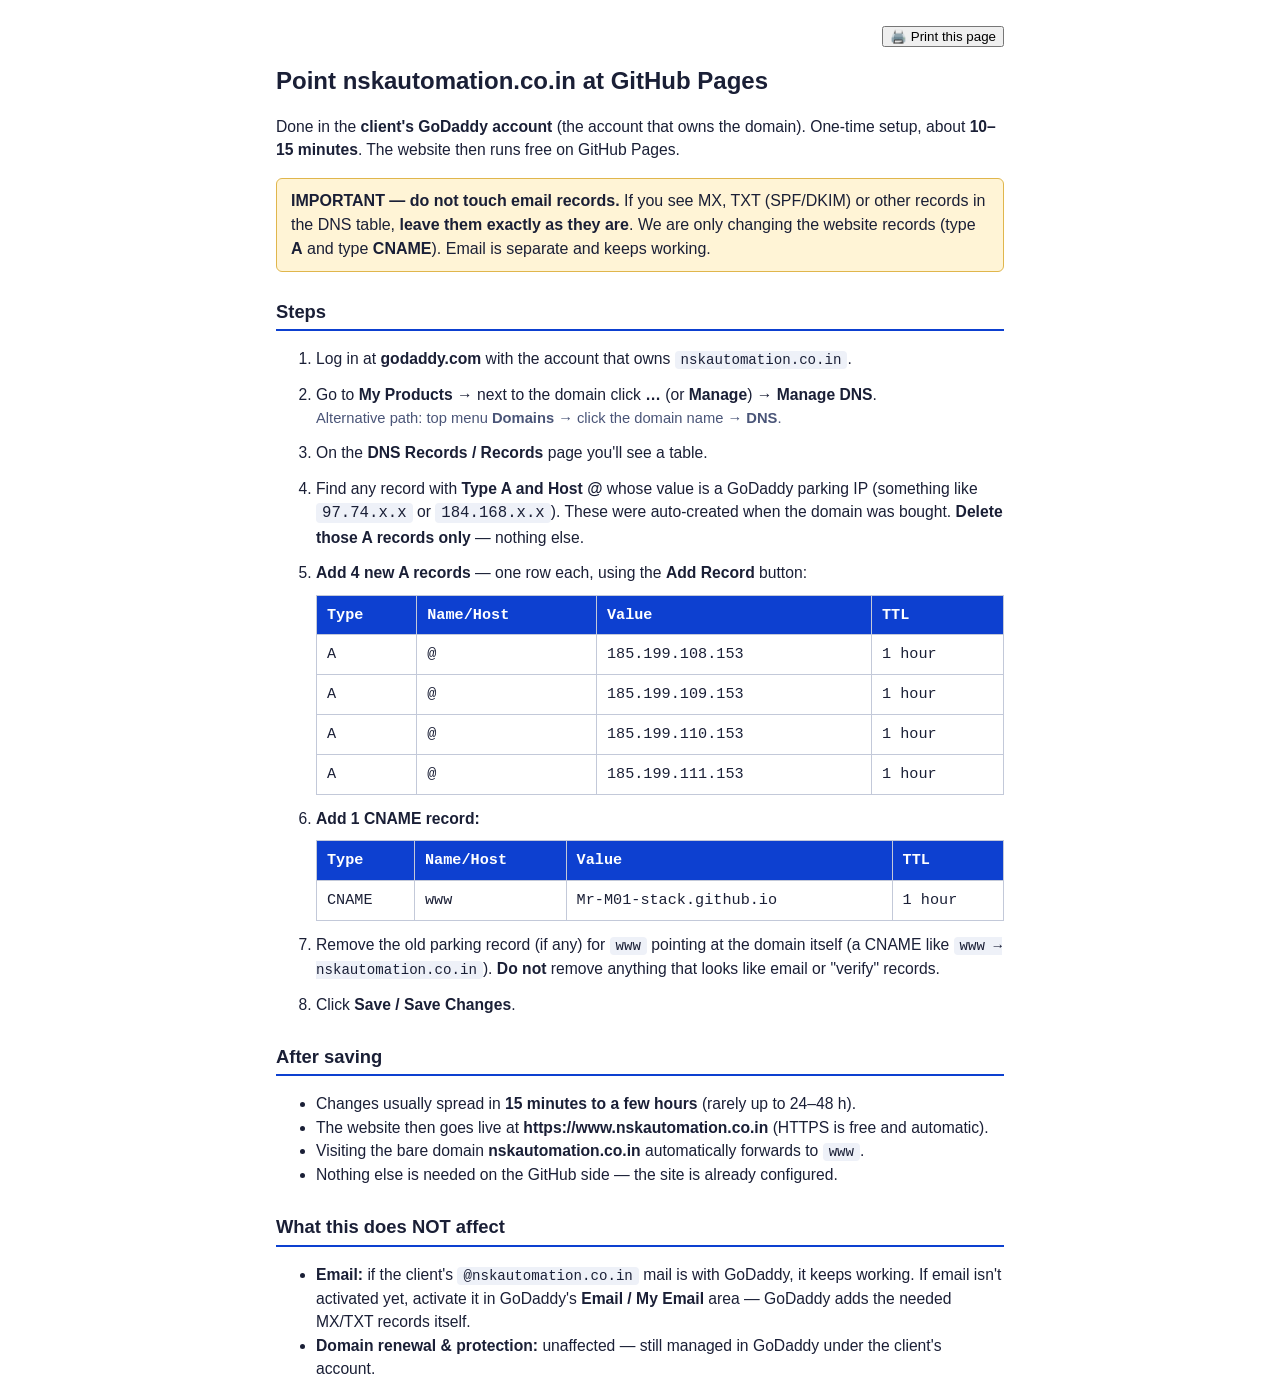
<file: docs/DNS-SETUP.html>
<!DOCTYPE html>
<html lang="en">
<head>
<meta charset="utf-8">
<meta name="viewport" content="width=device-width, initial-scale=1">
<meta name="robots" content="noindex, nofollow">
<title>DNS Setup — nskautomation.co.in (print this)</title>
<style>
  * { box-sizing: border-box; }
  body { font-family: "Segoe UI", Arial, sans-serif; color: #1a1f36; margin: 24px auto; max-width: 760px; padding: 0 16px; line-height: 1.5; }
  h1 { font-size: 1.5rem; margin: 8px 0 4px; }
  h2 { font-size: 1.15rem; margin: 26px 0 8px; border-bottom: 2px solid #0d40d0; padding-bottom: 4px; }
  p, li { font-size: 0.98rem; }
  .warn { background: #fff4d6; border: 1px solid #e0b64c; border-radius: 6px; padding: 10px 14px; }
  ol.steps > li { margin-bottom: 12px; }
  table { border-collapse: collapse; width: 100%; margin: 10px 0; font-family: Consolas, monospace; font-size: 0.95rem; }
  th, td { border: 1px solid #c3c9d9; padding: 8px 10px; text-align: left; }
  th { background: #0d40d0; color: #fff; }
  code { background: #eef1f8; padding: 1px 6px; border-radius: 4px; font-family: Consolas, monospace; font-size: 0.9em; }
  .ip { font-family: Consolas, monospace; background: #eef1f8; padding: 1px 6px; border-radius: 4px; }
  .hint { color: #4a5578; font-size: 0.92rem; }
  @media print { body { margin: 0 auto; } .no-print { display: none; } }
</style>
</head>
<body>

  <p class="no-print" style="text-align:right"><button onclick="window.print()">🖨️ Print this page</button></p>

  <h1>Point nskautomation.co.in at GitHub Pages</h1>
  <p>
    Done in the <strong>client's GoDaddy account</strong> (the account that owns the domain).
    One-time setup, about <strong>10–15 minutes</strong>. The website then runs free on GitHub Pages.
  </p>

  <div class="warn">
    <strong>IMPORTANT — do not touch email records.</strong> If you see MX, TXT (SPF/DKIM)
    or other records in the DNS table, <strong>leave them exactly as they are</strong>.
    We are only changing the website records (type <strong>A</strong> and type <strong>CNAME</strong>).
    Email is separate and keeps working.
  </div>

  <h2>Steps</h2>
  <ol class="steps">
    <li>Log in at <strong>godaddy.com</strong> with the account that owns <code>nskautomation.co.in</code>.</li>
    <li>Go to <strong>My Products</strong> → next to the domain click <strong>…</strong> (or <strong>Manage</strong>)
        → <strong>Manage DNS</strong>.
      <div class="hint">Alternative path: top menu <strong>Domains</strong> → click the domain name → <strong>DNS</strong>.</div>
    </li>
    <li>On the <strong>DNS Records / Records</strong> page you'll see a table.</li>
    <li>
      Find any record with <strong>Type A and Host @</strong> whose value is a GoDaddy parking IP
      (something like <span class="ip">97.74.x.x</span> or <span class="ip">184.168.x.x</span>).
      These were auto-created when the domain was bought.
      <strong>Delete those A records only</strong> — nothing else.
    </li>
    <li>
      <strong>Add 4 new A records</strong> — one row each, using the <strong>Add Record</strong> button:
      <table>
        <thead><tr><th>Type</th><th>Name/Host</th><th>Value</th><th>TTL</th></tr></thead>
        <tbody>
          <tr><td>A</td><td>@</td><td>185.199.108.153</td><td>1 hour</td></tr>
          <tr><td>A</td><td>@</td><td>185.199.109.153</td><td>1 hour</td></tr>
          <tr><td>A</td><td>@</td><td>185.199.110.153</td><td>1 hour</td></tr>
          <tr><td>A</td><td>@</td><td>185.199.111.153</td><td>1 hour</td></tr>
        </tbody>
      </table>
    </li>
    <li>
      <strong>Add 1 CNAME record:</strong>
      <table>
        <thead><tr><th>Type</th><th>Name/Host</th><th>Value</th><th>TTL</th></tr></thead>
        <tbody>
          <tr><td>CNAME</td><td>www</td><td>Mr-M01-stack.github.io</td><td>1 hour</td></tr>
        </tbody>
      </table>
    </li>
    <li>
      Remove the old parking record (if any) for <code>www</code> pointing at the domain itself
      (a CNAME like <code>www → nskautomation.co.in</code>).
      <strong>Do not</strong> remove anything that looks like email or "verify" records.
    </li>
    <li>Click <strong>Save / Save Changes</strong>.</li>
  </ol>

  <h2>After saving</h2>
  <ul>
    <li>Changes usually spread in <strong>15 minutes to a few hours</strong> (rarely up to 24–48 h).</li>
    <li>The website then goes live at <strong>https://www.nskautomation.co.in</strong> (HTTPS is free and automatic).</li>
    <li>Visiting the bare domain <strong>nskautomation.co.in</strong> automatically forwards to <code>www</code>.</li>
    <li>Nothing else is needed on the GitHub side — the site is already configured.</li>
  </ul>

  <h2>What this does NOT affect</h2>
  <ul>
    <li><strong>Email:</strong> if the client's <code>@nskautomation.co.in</code> mail is with GoDaddy, it keeps working.
        If email isn't activated yet, activate it in GoDaddy's <strong>Email / My Email</strong> area —
        GoDaddy adds the needed MX/TXT records itself.</li>
    <li><strong>Domain renewal &amp; protection:</strong> unaffected — still managed in GoDaddy under the client's account.</li>
  </ul>

</body>
</html>
</file>
<file: css/style.css>
/* ============================================================
   NSK AUTOMATION — Corporate · Dark Premium-Tech · Industrial
   Logo palette: royal blue #0d40d0 + azure accents + cool grays
   ============================================================ */

:root {
  --blue: #0d40d0;
  --blue-deep: #092098;
  --azure: #4d94ff;
  --azure-soft: #8ab6ff;
  --sky: #2e7bff;

  --ink: #0d1726;
  --muted: #55627a;
  --line: #dfe6f2;
  --paper: #f3f6fc;
  --white: #ffffff;

  --bg0: #050a16;
  --bg1: #081224;
  --panel: #0c1933;
  --panel-2: #11203f;
  --grid: rgba(127, 178, 255, .07);
  --grid-strong: rgba(127, 178, 255, .16);
  --glass: rgba(255, 255, 255, .055);

  --mono: Consolas, "Cascadia Mono", "Courier New", monospace;
  --font: "Segoe UI", Roboto, "Helvetica Neue", Arial, sans-serif;
  --radius: 12px;
  --shadow: 0 1px 2px rgba(13, 23, 38, .05), 0 8px 24px rgba(13, 23, 38, .08);
  --shadow-lg: 0 2px 4px rgba(13, 23, 38, .06), 0 24px 60px rgba(13, 23, 38, .16);
  --glow: 0 8px 30px rgba(77, 148, 255, .35);
}

* { box-sizing: border-box; }

html { scroll-behavior: smooth; }

body {
  margin: 0;
  font-family: var(--font);
  color: var(--ink);
  line-height: 1.6;
  background: var(--white);
  -webkit-font-smoothing: antialiased;
}

img, video { max-width: 100%; height: auto; display: block; }

a { color: var(--blue); text-decoration: none; }

.container {
  width: min(1200px, 92%);
  margin-inline: auto;
}

.list-none { list-style: none; padding: 0; margin: 0; }

.section { padding: 96px 0; }

.section-alt { background: var(--paper); }

/* ---------- Dark blueprint zones ---------- */
.section-dark,
.steps-band,
.commitment {
  position: relative;
  color: #fff;
  background-color: var(--bg1);
  background-image:
    linear-gradient(var(--grid) 1px, transparent 1px),
    linear-gradient(90deg, var(--grid) 1px, transparent 1px);
  background-size: 44px 44px;
}

/* Floating full-section background image (used in #services) */
.section-bg {
  position: absolute;
  inset: 0;
  width: 100%;
  height: 100%;
  object-fit: cover;
  opacity: .8;
  z-index: 0;
  pointer-events: none;
}

#services { position: relative; }
#services .container { position: relative; z-index: 1; }
#services .section-intro { color: var(--ink); font-weight: 500; }
#services .section-title { font-size: clamp(2.4rem, 5vw, 3.6rem); }
#services .section-tag,
#about .section-tag,
.steps-band .section-tag,
#process .section-tag,
#projects .section-tag,
#why-us .section-tag,
.commitment .section-tag,
#contact .section-head .section-tag,
.contact-form .section-tag {
  color: #fff;
  font-size: 1.3rem;
  padding: 8px 18px;
  border-radius: 999px;
  background: rgba(5, 10, 22, .78);
  border: 1px solid rgba(127, 178, 255, .35);
}
#process { position: relative; }
#process .container { position: relative; z-index: 1; }
#contact { position: relative; }
#contact .container { position: relative; z-index: 1; }

.section-dark::before,
.steps-band::before,
.commitment::before {
  content: "";
  position: absolute;
  inset: 0;
  background:
    radial-gradient(circle at 15% 0%, rgba(77, 148, 255, .14), transparent 46%),
    radial-gradient(circle at 90% 100%, rgba(13, 64, 208, .25), transparent 50%);
  pointer-events: none;
}

.section-dark .container,
.steps-band .container,
.commitment .container { position: relative; z-index: 1; }

/* ============================================================
   HEADER
   ============================================================ */
.site-header {
  position: fixed;
  top: 0; left: 0; right: 0;
  z-index: 50;
  padding: 14px 0;
  transition: background .3s ease, box-shadow .3s ease, backdrop-filter .3s ease;
}

.site-header.scrolled {
  background: rgba(5, 10, 22, .82);
  backdrop-filter: blur(14px);
  -webkit-backdrop-filter: blur(14px);
  border-bottom: 1px solid rgba(127, 178, 255, .16);
}

.header-inner {
  display: flex;
  align-items: center;
  justify-content: space-between;
  gap: 20px;
}

.brand {
  display: flex;
  align-items: center;
  gap: 12px;
  color: #fff;
}

.brand-logo {
  width: 58px;
  height: auto;
  filter: drop-shadow(0 0 6px rgba(127, 178, 255, .35));
}

.footer-logo { width: 64px; }

.brand-text { display: flex; flex-direction: column; line-height: 1.15; }

.brand-text strong {
  font-size: 1.06rem;
  font-weight: 800;
  letter-spacing: .08em;
}

.brand-text small {
  font-family: var(--mono);
  font-size: .72rem;
  letter-spacing: .16em;
  text-transform: uppercase;
  color: rgba(255, 255, 255, .62);
}

.main-nav {
  display: flex;
  align-items: center;
  gap: 26px;
}

.main-nav a {
  color: rgba(255, 255, 255, .82);
  font-size: .9rem;
  font-weight: 600;
  letter-spacing: .04em;
  padding: 6px 2px;
  border-bottom: 2px solid transparent;
  transition: color .2s ease, border-color .2s ease;
}

.main-nav a:hover {
  color: #fff;
  border-color: var(--azure-soft);
}

.main-nav .nav-phone {
  font-family: var(--mono);
  border: 1px solid rgba(127, 178, 255, .35);
  border-radius: 8px;
  padding: 8px 14px;
}

.main-nav .nav-phone:hover {
  border-color: var(--azure);
  color: var(--azure-soft);
}

.nav-toggle {
  display: none;
  background: none;
  border: 0;
  cursor: pointer;
  padding: 8px;
}

.nav-toggle span {
  display: block;
  width: 26px; height: 2px;
  background: #fff;
  margin: 6px 0;
  border-radius: 2px;
  transition: transform .25s ease, opacity .25s ease;
}

.nav-toggle.open span:nth-child(1) { transform: translateY(8px) rotate(45deg); }
.nav-toggle.open span:nth-child(2) { opacity: 0; }
.nav-toggle.open span:nth-child(3) { transform: translateY(-8px) rotate(-45deg); }

/* ============================================================
   BUTTONS — industrial notched corners
   ============================================================ */
.btn {
  display: inline-flex;
  align-items: center;
  justify-content: center;
  gap: 8px;
  padding: 13px 26px;
  border-radius: 8px;
  font: 700 .92rem/1 var(--font);
  letter-spacing: .04em;
  cursor: pointer;
  transition: transform .15s ease, box-shadow .15s ease, background .15s ease, color .15s ease;
  text-align: center;
}

.btn:hover { transform: translateY(-2px); }

.btn-solid {
  background: linear-gradient(135deg, var(--azure) 0%, var(--blue) 100%);
  clip-path: polygon(10px 0, 100% 0, 100% calc(100% - 10px), calc(100% - 10px) 100%, 0 100%, 0 10px);
  color: #fff;
  box-shadow: var(--glow);
}

.btn-solid:hover { background: linear-gradient(135deg, var(--azure-soft) 0%, var(--blue) 100%); }

.btn-ghost {
  border: 1px solid rgba(255, 255, 255, .45);
  clip-path: polygon(10px 0, 100% 0, 100% calc(100% - 10px), calc(100% - 10px) 100%, 0 100%, 0 10px);
  color: #fff;
}

.btn-ghost:hover { background: rgba(255, 255, 255, .12); }

.btn-outline {
  border: 1px solid var(--line);
  color: var(--blue);
  background: #fff;
}

.btn-outline:hover {
  background: var(--blue);
  color: #fff;
  box-shadow: var(--glow);
}

.btn-sm { padding: 10px 18px; font-size: .8rem; clip-path: none; }

/* ============================================================
   HERO — dark premium-tech
   ============================================================ */
.hero {
  position: relative;
  min-height: 100svh;
  display: flex;
  align-items: center;
  color: #fff;
  overflow: hidden;
  background-color: var(--bg0);
}

.hero-bg {
  position: absolute;
  inset: 0;
  width: 100%;
  height: 100%;
  object-fit: cover;
  opacity: .75;
  z-index: 0;
  pointer-events: none;
}

.hero::before {
  content: "";
  position: absolute;
  inset: 0;
  z-index: 1;
  background-image:
    linear-gradient(rgba(127, 178, 255, .08) 1px, transparent 1px),
    linear-gradient(90deg, rgba(127, 178, 255, .08) 1px, transparent 1px);
  background-size: 46px 46px;
  pointer-events: none;
}

.hero::after {
  content: "";
  position: absolute;
  right: -120px; bottom: -150px;
  z-index: 1;
  width: 460px; height: 460px;
  border: 1px dashed rgba(127, 178, 255, .3);
  border-radius: 50%;
  pointer-events: none;
}

.hero-inner { position: relative; z-index: 2; padding: 140px 0 100px; }

.hero-kicker {
  font-family: var(--mono);
  text-transform: uppercase;
  letter-spacing: .24em;
  font-weight: 700;
  font-size: 1rem;
  color: #fff;
  margin-bottom: 22px;
}

.hero-kicker::before {
  content: "// ";
  color: var(--azure);
}

.hero-title {
  font-size: clamp(2.8rem, 7.5vw, 5rem);
  font-weight: 800;
  line-height: 1.02;
  letter-spacing: .01em;
  text-transform: uppercase;
}

.hero-title span {
  color: transparent;
  background: linear-gradient(90deg, var(--azure-soft), var(--azure));
  -webkit-background-clip: text;
  background-clip: text;
}

.hero-sub {
  margin: 24px 0 36px;
  max-width: 640px;
  font-size: clamp(1rem, 2vw, 1.18rem);
  color: rgba(255, 255, 255, .82);
}

.hero-cta { display: flex; gap: 16px; flex-wrap: wrap; }

.hero-meta {
  list-style: none;
  display: flex;
  gap: 26px;
  flex-wrap: wrap;
  margin-top: 52px;
  padding-top: 22px;
  border-top: 1px solid rgba(127, 178, 255, .18);
  color: rgba(255, 255, 255, .66);
  font-family: var(--mono);
  font-size: .8rem;
  letter-spacing: .1em;
  text-transform: uppercase;
}

.hero-meta li { position: relative; padding-left: 22px; }

.hero-meta li::before {
  content: "";
  position: absolute;
  left: 0; top: 50%;
  transform: translateY(-50%);
  width: 10px; height: 10px;
  border: 2px solid var(--azure);
  clip-path: polygon(50% 0, 100% 50%, 50% 100%, 0 50%);
  background: rgba(77, 148, 255, .25);
}

.hero-scroll {
  position: absolute;
  left: 50%;
  bottom: 26px;
  transform: translateX(-50%);
  width: 26px; height: 44px;
  border: 2px solid rgba(255, 255, 255, .4);
  border-radius: 14px;
  display: flex;
  justify-content: center;
  padding-top: 8px;
  z-index: 2;
}

.hero-scroll span {
  width: 4px; height: 8px;
  background: var(--azure);
  border-radius: 3px;
  animation: scrollDot 1.6s ease-in-out infinite;
}

@keyframes scrollDot {
  0% { transform: translateY(0); opacity: 1; }
  70% { transform: translateY(12px); opacity: 0; }
  100% { transform: translateY(0); opacity: 0; }
}

/* ============================================================
   SECTION HEADINGS + SHARED
   ============================================================ */
.section-head { text-align: center; margin-bottom: 52px; }

.section-tag {
  display: inline-flex;
  align-items: center;
  gap: 11px;
  font-family: var(--mono);
  text-transform: uppercase;
  letter-spacing: .18em;
  font-size: 1rem;
  font-weight: 700;
  color: var(--blue-deep);
  margin-bottom: 16px;
}

.section-tag::before {
  content: "";
  width: 14px; height: 14px;
  background: var(--azure);
  clip-path: polygon(50% 0, 100% 50%, 50% 100%, 0 50%);
}

.section-dark .section-intro { color: rgba(255, 255, 255, .75); }

.section-title {
  font-size: clamp(1.9rem, 4vw, 3rem);
  font-weight: 800;
  line-height: 1.12;
  letter-spacing: -.01em;
  margin: 0;
}

.section-dark .section-title { color: #fff; }

.section-intro {
  color: var(--muted);
  margin: 18px auto 0;
  max-width: 720px;
}

.section-media {
  margin: 0 0 46px;
  position: relative;
  border-radius: var(--radius);
  overflow: hidden;
  border: 1px solid var(--line);
  box-shadow: var(--shadow-lg);
}

.section-dark .section-media { border-color: rgba(127, 178, 255, .22); }

.section-media::after {
  content: "";
  position: absolute;
  inset: 0;
  border: 1px solid rgba(13, 64, 208, .18);
  border-radius: var(--radius);
  pointer-events: none;
}

.section-media img {
  display: block;
  width: 100%;
  max-height: 480px;
  height: auto;
  object-fit: cover;
}

/* ============================================================
   ABOUT
   ============================================================ */
#about .section-title { font-size: clamp(2.2rem, 4.6vw, 3.5rem); }
#about .section-intro { font-size: 1.06rem; }
#about .about-body p { font-size: 1.06rem; }

.about-grid {
  display: grid;
  grid-template-columns: 1.1fr 0.9fr;
  gap: 48px;
  align-items: center;
}

.about-media {
  margin: 0;
  position: relative;
  border-radius: var(--radius);
  overflow: hidden;
  box-shadow: var(--shadow-lg);
  border: 1px solid var(--line);
}

.about-media::before {
  content: "";
  position: absolute;
  top: -60px; right: -60px;
  width: 140px; height: 140px;
  border: 2px solid rgba(77, 148, 255, .35);
  border-radius: 50%;
  pointer-events: none;
  z-index: 1;
}

.about-media::after {
  content: "";
  position: absolute;
  inset: 0;
  background: linear-gradient(180deg, transparent 60%, rgba(5, 10, 22, .35));
  pointer-events: none;
}

.about-media img { width: 100%; object-fit: cover; min-height: 400px; }

.about-body p { color: var(--muted); margin: 0 0 22px; }

.about-badges li {
  display: flex;
  gap: 14px;
  align-items: flex-start;
  padding: 18px 20px;
  margin-bottom: 12px;
  background: var(--white);
  border: 1px solid var(--line);
  border-left: 3px solid var(--blue);
  border-radius: 10px;
  box-shadow: var(--shadow);
}

.badge-icon {
  display: grid;
  place-items: center;
  width: 48px; height: 48px;
  flex: none;
  border-radius: 8px;
  background: linear-gradient(135deg, rgba(77, 148, 255, .16), rgba(13, 64, 208, .16));
  color: var(--blue);
  font-size: 1.25rem;
}

.about-badges strong { display: block; color: var(--ink); font-size: 1.05rem; }

.about-badges small { color: var(--muted); font-size: .92rem; }

/* Dark version (Who We Are sits on a dark blueprint zone) */
.section-dark .about-body p { color: rgba(255, 255, 255, .74); }

.section-dark .about-media { border-color: rgba(127, 178, 255, .22); }

.section-dark .about-badges li {
  background: var(--glass);
  border-color: rgba(127, 178, 255, .2);
  border-left-color: var(--azure);
  box-shadow: none;
}

.section-dark .badge-icon {
  background: rgba(77, 148, 255, .14);
  color: var(--azure-soft);
  border: 1px solid rgba(127, 178, 255, .25);
  box-shadow: none;
}

.section-dark .about-badges strong { color: #fff; }

.section-dark .about-badges small { color: rgba(255, 255, 255, .6); }

/* ============================================================
   CARDS (services / why-us / commitment)
   ============================================================ */
.card-grid {
  display: grid;
  gap: 30px;
}

.card-grid.four { grid-template-columns: repeat(4, 1fr); }

.card-grid.three { grid-template-columns: repeat(3, 1fr); }

.card {
  background: var(--white);
  border: 1px solid var(--line);
  border-radius: var(--radius);
  padding: 30px 28px;
  box-shadow: var(--shadow);
  transition: transform .18s ease, box-shadow .18s ease, border-color .18s ease;
}

.card:hover {
  transform: translateY(-4px);
  box-shadow: var(--shadow-lg);
  border-color: rgba(77, 148, 255, .5);
}

.card-icon {
  display: grid;
  place-items: center;
  width: 50px; height: 50px;
  margin-bottom: 16px;
  border-radius: 10px;
  background: linear-gradient(135deg, var(--azure) 0%, var(--blue) 100%);
  color: #fff;
  font-size: 1.2rem;
  box-shadow: var(--glow);
}

.card h3 { color: var(--ink); margin-bottom: 10px; font-size: 1.08rem; letter-spacing: .02em; }

.card p { margin: 0; color: var(--muted); font-size: .96rem; }

.card-dark {
  background: linear-gradient(160deg, var(--panel-2), var(--panel));
  border: 1px solid rgba(127, 178, 255, .18);
  box-shadow: none;
}

.card-dark::before {
  content: "";
  display: block;
  width: 34px; height: 3px;
  background: linear-gradient(90deg, var(--azure), transparent);
  margin-bottom: 18px;
  border-radius: 2px;
}

.card-dark .card-icon {
  background: rgba(77, 148, 255, .14);
  color: var(--azure-soft);
  box-shadow: none;
  border: 1px solid rgba(127, 178, 255, .25);
}

.card-dark h3 { color: #fff; font-size: 1.14rem; }

.card-dark p { color: rgba(255, 255, 255, .78); font-size: 1.02rem; }

.card-dark:hover { border-color: rgba(127, 178, 255, .5); box-shadow: 0 18px 44px rgba(0, 0, 0, .45); }

/* ============================================================
   STEPS — installation
   ============================================================ */
.steps {
  display: grid;
  grid-template-columns: repeat(4, 1fr);
  gap: 28px;
}

.step {
  background: var(--glass);
  border: 1px solid rgba(127, 178, 255, .2);
  border-radius: var(--radius);
  padding: 28px 26px;
  transition: transform .18s ease, background .18s ease, border-color .18s ease;
}

.step:hover {
  transform: translateY(-4px);
  background: rgba(255, 255, 255, .09);
  border-color: rgba(127, 178, 255, .45);
}

.step-num {
  font-family: var(--mono);
  font-weight: 700;
  font-size: 1.05rem;
  color: var(--azure-soft);
  margin-bottom: 14px;
  letter-spacing: .1em;
}

.step-num::before { content: "/"; color: var(--azure); margin-right: 4px; }

.step h3 { color: #fff; font-size: 1.05rem; margin-bottom: 8px; }

.step p { margin: 0; color: rgba(255, 255, 255, .66); font-size: .95rem; }

/* ============================================================
   TIMELINE — process
   ============================================================ */
.timeline {
  position: relative;
  max-width: 860px;
  margin-inline: auto;
  padding-left: 0;
}

.timeline::before {
  content: "";
  position: absolute;
  left: 26px; top: 6px; bottom: 6px;
  width: 2px;
  background: linear-gradient(180deg, var(--azure), var(--blue), rgba(77, 148, 255, .12));
}

.timeline-item {
  position: relative;
  display: grid;
  grid-template-columns: 52px 1fr;
  gap: 22px;
  padding-bottom: 30px;
}

.timeline-item:last-child { padding-bottom: 0; }

.tl-num {
  z-index: 1;
  display: grid;
  place-items: center;
  width: 52px; height: 52px;
  border-radius: 50%;
  background: var(--white);
  border: 2px solid var(--blue);
  color: var(--blue);
  font-family: var(--mono);
  font-weight: 700;
  box-shadow: 0 0 0 5px rgba(77, 148, 255, .14);
}

.timeline-item:nth-child(even) .tl-num { border-color: var(--azure); color: var(--blue); }

.tl-card {
  background: var(--white);
  border: 1px solid var(--line);
  border-left: 3px solid var(--blue);
  border-radius: var(--radius);
  padding: 20px 22px;
  box-shadow: var(--shadow);
}

.tl-card h3 { color: var(--ink); font-size: 1.05rem; margin-bottom: 6px; }

.tl-card p { margin: 0; color: var(--muted); font-size: .96rem; }

/* ============================================================
   PROJECTS
   ============================================================ */
.project-grid {
  display: grid;
  grid-template-columns: repeat(2, 1fr);
  gap: 30px;
}

.project {
  background: var(--white);
  border: 1px solid var(--line);
  border-radius: var(--radius);
  overflow: hidden;
  box-shadow: var(--shadow);
  display: flex;
  flex-direction: column;
  transition: transform .18s ease, box-shadow .18s ease, border-color .18s ease;
}

.project:hover {
  transform: translateY(-4px);
  box-shadow: var(--shadow-lg);
  border-color: rgba(77, 148, 255, .5);
}

.project-media {
  position: relative;
  overflow: hidden;
  background: var(--bg1);
}

.project-media img,
.project-media video {
  width: 100%;
  aspect-ratio: 4/3;
  object-fit: cover;
  transition: transform .35s ease;
}

.project:hover .project-media img,
.project:hover .project-media video { transform: scale(1.06); }

.project-gallery {
  display: grid;
  grid-template-columns: repeat(2, 1fr);
  gap: 2px;
}

.project-gallery img {
  aspect-ratio: 1/1;
  object-fit: cover;
  width: 100%;
}

.project-status {
  position: absolute;
  left: 12px; top: 12px;
  z-index: 2;
  display: inline-flex;
  align-items: center;
  gap: 7px;
  font-family: var(--mono);
  font-size: .72rem;
  font-weight: 700;
  letter-spacing: .12em;
  text-transform: uppercase;
  color: #fff;
  background: rgba(13, 64, 208, .88);
  border: 1px solid rgba(127, 178, 255, .4);
  padding: 7px 12px;
  border-radius: 6px;
}

.project-status::before {
  content: "";
  width: 7px; height: 7px;
  border-radius: 50%;
  background: #7dffa9;
  box-shadow: 0 0 6px #7dffa9;
}

.project-status.badge-soon { background: rgba(15, 25, 45, .85); }

.project-status.badge-soon::before { background: #ffb84d; box-shadow: 0 0 6px #ffb84d; }

.project-body { padding: 22px 22px 24px; display: flex; flex-direction: column; align-items: flex-start; flex: 1; }

.project-body h3 { color: var(--ink); font-size: 1.12rem; margin: 0 0 6px; }

.project-customer { color: var(--muted); font-size: .92rem; margin: 0 0 10px; }

.project-customer strong { color: var(--ink); }

.project-body > p:not(.project-customer) { color: var(--muted); font-size: .96rem; margin: 0 0 18px; }

.project-body .btn { margin-top: auto; }

.card-video { max-height: 100%; }

/* ============================================================
   PHOTO CARDS + THUMB STRIP (repair & service / projects)
   ============================================================ */
.photo-grid {
  display: grid;
  grid-template-columns: repeat(3, 1fr);
  gap: 30px;
}

.photo-card {
  background: var(--white);
  border: 1px solid var(--line);
  border-radius: var(--radius);
  overflow: hidden;
  box-shadow: var(--shadow);
  display: flex;
  flex-direction: column;
  transition: transform .18s ease, box-shadow .18s ease, border-color .18s ease;
}

.photo-card:hover {
  transform: translateY(-4px);
  box-shadow: var(--shadow-lg);
  border-color: rgba(77, 148, 255, .5);
}

.photo-media {
  position: relative;
  overflow: hidden;
  background: var(--bg1);
  aspect-ratio: 1/1;
  display: grid;
  place-items: center;
}

.photo-media img {
  max-width: 100%;
  max-height: 100%;
  width: auto;
  height: auto;
  object-fit: contain;
  transition: transform .35s ease;
}

.photo-card:hover .photo-media img { transform: scale(1.06); }

.photo-body { padding: 22px 22px 24px; display: flex; flex-direction: column; flex: 1; }

.photo-body h3 { color: var(--ink); font-size: 1.08rem; margin: 0 0 6px; }

.photo-body p { color: var(--muted); font-size: .94rem; margin: 0; }

.thumb-strip {
  position: absolute;
  left: 0; right: 0; bottom: 0;
  z-index: 3;
  display: flex;
  gap: 6px;
  padding: 10px;
  overflow-x: auto;
  background: linear-gradient(180deg, rgba(3, 8, 18, 0), rgba(3, 8, 18, .72));
  scrollbar-width: none;
}

.thumb-strip::-webkit-scrollbar { display: none; }

.thumb {
  flex: 0 0 auto;
  width: 46px;
  height: 34px;
  padding: 0;
  border: 2px solid rgba(255, 255, 255, .35);
  border-radius: 5px;
  overflow: hidden;
  background: rgba(255, 255, 255, .12);
  opacity: .75;
  cursor: pointer;
  transition: opacity .15s ease, border-color .15s ease;
}

.thumb:hover { opacity: 1; }

.thumb.is-active { opacity: 1; border-color: var(--azure); }

.thumb img { width: 100%; height: 100%; object-fit: cover; display: block; }

@keyframes card-fade {
  from { opacity: .45; }
  to { opacity: 1; }
}

.photo-media img.card-fade,
.project-media img.card-fade {
  animation: card-fade .55s ease;
}

/* ============================================================
   COMMITMENT
   ============================================================ */
.commitment { background-color: var(--bg0); padding: 140px 0 100px; }

.commitment-strap {
  margin: 46px 0 0;
  text-align: center;
  font-family: var(--mono);
  font-size: .92rem;
  letter-spacing: .18em;
  text-transform: uppercase;
  color: var(--azure-soft);
}

.commitment-strap::before,
.commitment-strap::after { content: " — "; color: rgba(255, 255, 255, .25); }

/* ============================================================
   CONTACT
   ============================================================ */
.contact-grid {
  display: grid;
  grid-template-columns: 1fr 1.1fr;
  gap: 40px;
  align-items: start;
}

.contact-info {
  background: var(--white);
  border: 1px solid var(--line);
  border-radius: var(--radius);
  padding: 30px 28px;
  box-shadow: var(--shadow);
  position: relative;
  overflow: hidden;
}

.contact-info::before {
  content: "";
  position: absolute;
  top: 0; left: 0; right: 0;
  height: 3px;
  background: linear-gradient(90deg, var(--azure), var(--blue));
}

.contact-info h3 {
  color: var(--ink);
  margin: 0 0 14px;
  font-size: 1.05rem;
  letter-spacing: .06em;
}

.contact-info address {
  font-style: normal;
  color: var(--muted);
  margin-bottom: 20px;
  line-height: 1.7;
}

.contact-list { margin-bottom: 20px; }

.contact-list li {
  padding: 10px 0;
  border-top: 1px solid var(--line);
  color: var(--muted);
}

.contact-list li:first-child { border-top: 0; padding-top: 0; }

.ci-label {
  display: block;
  font-family: var(--mono);
  font-size: .74rem;
  letter-spacing: .2em;
  text-transform: uppercase;
  color: var(--azure);
  margin-bottom: 2px;
}

.contact-list a { color: var(--ink); font-weight: 600; }

.contact-list a:hover { color: var(--blue); text-decoration: underline; }

.btn-whatsapp { margin-top: 6px; }

.contact-form {
  background: linear-gradient(160deg, var(--panel-2), var(--panel));
  color: #fff;
  border: 1px solid rgba(127, 178, 255, .2);
  border-radius: var(--radius);
  padding: 30px 28px;
  box-shadow: var(--shadow-lg);
}

.form-row { display: grid; grid-template-columns: 1fr 1fr; gap: 16px; }

.form-field { margin-bottom: 16px; }

.form-field label {
  display: block;
  font-family: var(--mono);
  font-size: .76rem;
  letter-spacing: .14em;
  text-transform: uppercase;
  color: rgba(255, 255, 255, .66);
  margin-bottom: 8px;
}

.form-field input,
.form-field textarea {
  width: 100%;
  padding: 12px 14px;
  border-radius: 8px;
  border: 1px solid rgba(127, 178, 255, .25);
  background: rgba(5, 10, 22, .5);
  color: #fff;
  font: 400 .95rem var(--font);
  transition: border-color .2s ease, box-shadow .2s ease;
}

.form-field textarea { resize: vertical; }

.form-field input:focus,
.form-field textarea:focus {
  outline: none;
  border-color: var(--azure);
  box-shadow: 0 0 0 3px rgba(77, 148, 255, .22);
}

.form-note {
  margin: 18px 0 0;
  font-size: .88rem;
  color: rgba(255, 255, 255, .6);
}

.form-note a { color: var(--azure-soft); }

.form-status {
  margin: 16px 0 0;
  padding: 12px 16px;
  border-radius: 8px;
  font-size: .92rem;
  line-height: 1.5;
}

.form-status.ok {
  color: #c8ffd8;
  background: rgba(16, 185, 129, .15);
  border: 1px solid rgba(16, 185, 129, .45);
}

.form-status.error {
  color: #ffd9d4;
  background: rgba(239, 68, 68, .15);
  border: 1px solid rgba(239, 68, 68, .45);
}

/* ============================================================
   FOOTER
   ============================================================ */
.site-footer {
  background: var(--bg0);
  color: rgba(255, 255, 255, .78);
  border-top: 1px solid rgba(127, 178, 255, .14);
}

.footer-grid {
  display: grid;
  grid-template-columns: 1.4fr 0.8fr 1fr;
  gap: 40px;
  padding: 64px 0 44px;
}

.site-footer h4 {
  font-family: var(--mono);
  font-size: .78rem;
  letter-spacing: .2em;
  text-transform: uppercase;
  color: var(--azure-soft);
  margin: 0 0 18px;
}

.footer-brand p { color: rgba(255, 255, 255, .6); font-size: .9rem; max-width: 340px; }

.site-footer ul li { margin-bottom: 10px; }

.site-footer ul a { color: rgba(255, 255, 255, .72); font-size: .92rem; }

.site-footer ul a:hover { color: var(--azure-soft); }

.site-footer address {
  font-style: normal;
  color: rgba(255, 255, 255, .6);
  margin-bottom: 14px;
  line-height: 1.7;
}

.site-footer p a { color: rgba(255, 255, 255, .72); }

.site-footer p a:hover { color: var(--azure-soft); }

.footer-brand .brand-logo { margin-bottom: 16px; }

.gst { font-family: var(--mono); font-size: .84rem; color: rgba(255, 255, 255, .5); }

.footer-bottom {
  border-top: 1px solid rgba(127, 178, 255, .12);
  padding: 20px 0;
  font-size: .88rem;
  color: rgba(255, 255, 255, .5);
  text-align: center;
  font-family: var(--mono);
  letter-spacing: .06em;
}

/* ============================================================
   VIDEO MODAL
   ============================================================ */
.video-modal[hidden] { display: none; }

.video-modal {
  position: fixed;
  inset: 0;
  z-index: 100;
  display: grid;
  place-items: center;
  padding: 24px;
  overflow: auto;
}

.video-modal-backdrop {
  position: absolute;
  inset: 0;
  background: rgba(4, 8, 18, .88);
  backdrop-filter: blur(6px);
}

.video-modal-box {
  position: relative;
  z-index: 1;
  width: min(880px, 94vw);
  max-height: 92vh;
  display: flex;
  flex-direction: column;
  background: var(--bg1);
  border: 1px solid rgba(127, 178, 255, .25);
  border-radius: var(--radius);
  padding: 14px;
  box-shadow: 0 40px 90px rgba(0, 0, 0, .6);
}

#modalVideo { width: 100%; height: auto; max-height: 76vh; object-fit: contain; border-radius: 8px; background: #000; }

.video-modal-close {
  position: absolute;
  right: 22px; top: 20px;
  z-index: 2;
  width: 38px; height: 38px;
  border-radius: 50%;
  border: 1px solid rgba(255, 255, 255, .3);
  background: rgba(5, 10, 22, .7);
  color: #fff;
  font-size: 1rem;
  cursor: pointer;
  transition: background .2s ease, transform .2s ease;
}

.video-modal-close:hover { background: var(--blue); color: #fff; transform: rotate(90deg); }

.video-variants { padding: 12px 6px 4px; }

.vv-label {
  font-family: var(--mono);
  font-size: .75rem;
  letter-spacing: .16em;
  text-transform: uppercase;
  color: rgba(255, 255, 255, .6);
  margin-right: 10px;
}

.vv-buttons { display: inline-flex; gap: 8px; flex-wrap: wrap; }

.vv-btn {
  font-family: var(--mono);
  font-size: .74rem;
  padding: 8px 14px;
  border-radius: 6px;
  border: 1px solid rgba(127, 178, 255, .3);
  background: transparent;
  color: #fff;
  cursor: pointer;
  transition: background .2s ease, border-color .2s ease;
}

.vv-btn:hover { border-color: var(--azure); }

.vv-btn.active { background: var(--blue); border-color: var(--blue); font-weight: 700; }

/* ============================================================
   REVEAL ANIMATION
   ============================================================ */
.reveal {
  opacity: 0;
  transform: translateY(26px);
  transition: opacity .6s ease, transform .6s cubic-bezier(.22, .68, .27, 1);
}

.reveal.in { opacity: 1; transform: none; }

/* ============================================================
   RESPONSIVE
   ============================================================ */
@media (max-width: 1020px) {
  .card-grid.four { grid-template-columns: repeat(2, 1fr); }
  .steps { grid-template-columns: repeat(2, 1fr); }
  .project-grid { grid-template-columns: repeat(2, 1fr); }
  .photo-grid { grid-template-columns: repeat(2, 1fr); }
}

@media (max-width: 860px) {
  .section { padding: 72px 0; }

  .nav-toggle { display: block; }

  .main-nav {
    position: fixed;
    top: 0; right: 0;
    height: 100vh;
    width: min(320px, 84vw);
    flex-direction: column;
    align-items: flex-start;
    justify-content: center;
    gap: 22px;
    padding: 40px 34px;
    background: rgba(5, 10, 22, .97);
    border-left: 1px solid rgba(127, 178, 255, .18);
    transform: translateX(105%);
    transition: transform .3s ease;
  }

  .main-nav.open { transform: translateX(0); }

  .about-grid { grid-template-columns: 1fr; }
  .contact-grid { grid-template-columns: 1fr; }
  .footer-grid { grid-template-columns: 1fr 1fr; }
  .card-grid.three { grid-template-columns: 1fr; }
}

@media (max-width: 640px) {
  .card-grid.four, .card-grid.three, .steps, .photo-grid { grid-template-columns: 1fr; }
  .project-grid { grid-template-columns: 1fr; }
  .form-row { grid-template-columns: 1fr; }
  .footer-grid { grid-template-columns: 1fr; }
  .hero-inner { padding: 120px 0 90px; }

  #services .section-tag,
  #about .section-tag,
  .steps-band .section-tag,
  #process .section-tag,
  #projects .section-tag,
  #why-us .section-tag,
  .commitment .section-tag,
  #contact .section-head .section-tag,
  .contact-form .section-tag {
    font-size: 1.02rem;
    padding: 7px 14px;
  }
}

@media (prefers-reduced-motion: reduce) {
  html { scroll-behavior: auto; }
  .reveal { opacity: 1; transform: none; transition: none; }
}


/* ============================================================
   Floating WhatsApp button + Google Maps embed
   ============================================================ */
.wa-fab {
  position: fixed;
  bottom: 20px;
  right: 20px;
  width: 60px;
  height: 60px;
  border-radius: 50%;
  background: #25d366;
  color: #fff;
  display: grid;
  place-items: center;
  box-shadow: 0 6px 20px rgba(0, 0, 0, .35);
  z-index: 800;
  transition: transform .2s ease, box-shadow .2s ease;
}

.wa-fab:hover {
  transform: translateY(-3px) scale(1.05);
  box-shadow: 0 10px 28px rgba(0, 0, 0, .4);
}

.wa-fab svg {
  width: 34px;
  height: 34px;
  fill: currentColor;
}

.contact-map {
  margin: 16px 0 4px;
  border-radius: var(--radius);
  overflow: hidden;
  box-shadow: 0 8px 24px rgba(13, 64, 208, .12);
  line-height: 0;
}

.contact-map iframe {
  display: block;
  width: 100%;
  height: 300px;
  border: 0;
}

@media (max-width: 600px) {
  .wa-fab {
    bottom: 16px;
    right: 16px;
    width: 54px;
    height: 54px;
  }

  .wa-fab svg {
    width: 30px;
    height: 30px;
  }

  .contact-map iframe {
    height: 240px;
  }
}

@media (prefers-reduced-motion: reduce) {
  .wa-fab { transition: none; }
  .wa-fab:hover { transform: none; }
}
</file>
